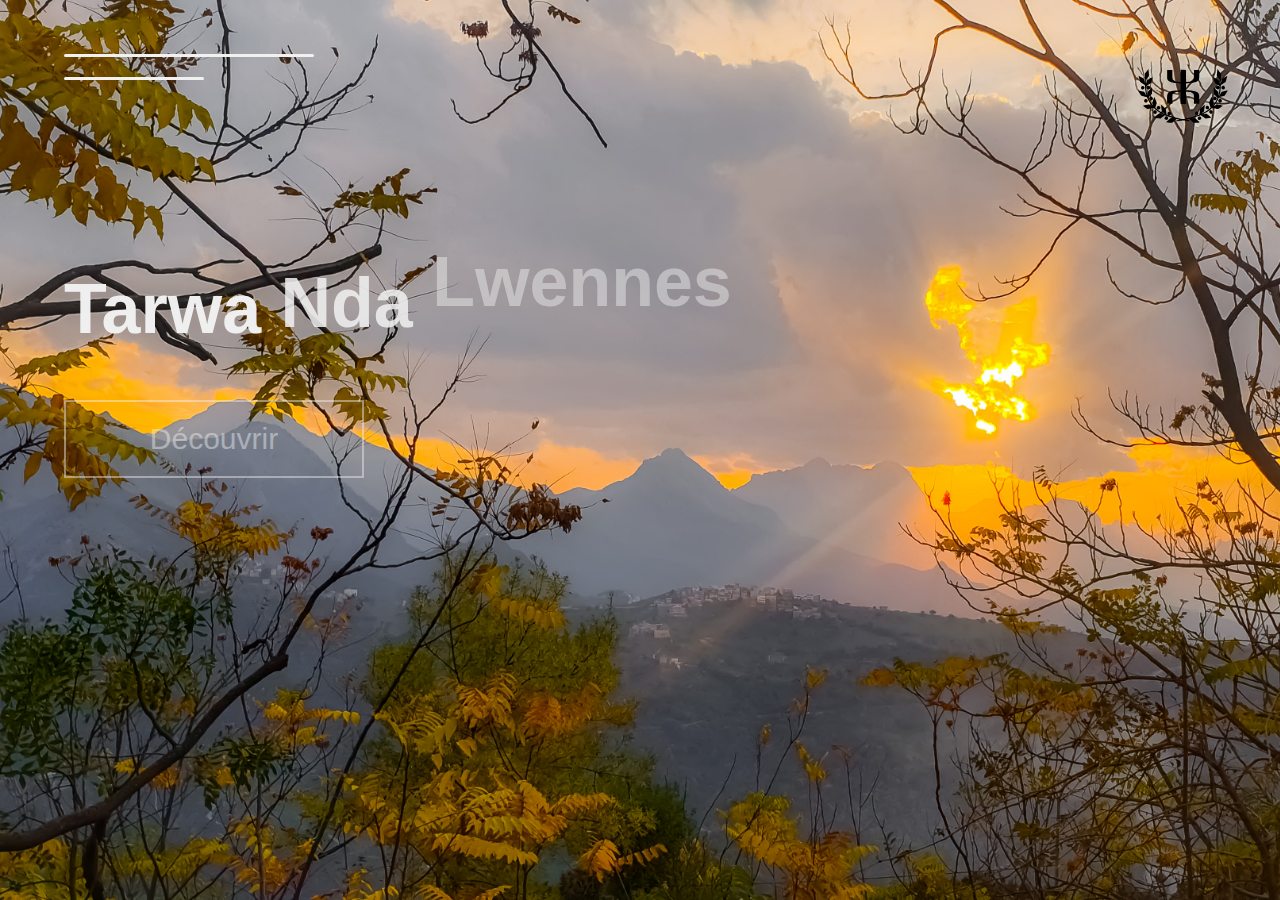
<file: index.html>
<!DOCTYPE html>
<html lang="fr">
<head>
    <meta charset="UTF-8">
    <meta name="viewport" content="width=device-width, initial-scale=1.0">
    <title>Tarwa Nda Lwennes</title>
    <meta name="viewport" content="width=device-width, initial-scale=1">
    <link rel="stylesheet" href="style.css">
    <link href="https://fonts.googleapis.com/css2?family=Abril+Fatface&display=swap" rel="stylesheet">
    <link href="https://cdn.jsdelivr.net/npm/bootstrap@5.1.3/dist/css/bootstrap.min.css" rel="stylesheet" integrity="sha384-1BmE4kWBq78iYhFldvKuhfTAU6auU8tT94WrHftjDbrCEXSU1oBoqyl2QvZ6jIW3" crossorigin="anonymous">
    <meta name="viewport" content="width=device-width, initial-scale=1">
</head>
<body>
    
    <div class="lignes">
        <div class="l1"></div>
        <div class="l2"></div>
    </div>
    <script src="https://cdn.jsdelivr.net/npm/bootstrap@5.1.3/dist/js/bootstrap.bundle.min.js" integrity="sha384-ka7Sk0Gln4gmtz2MlQnikT1wXgYsOg+OMhuP+IlRH9sENBO0LRn5q+8nbTov4+1p" crossorigin="anonymous"></script>
    <script src="https://cdn.jsdelivr.net/npm/@popperjs/core@2.10.2/dist/umd/popper.min.js" integrity="sha384-7+zCNj/IqJ95wo16oMtfsKbZ9ccEh31eOz1HGyDuCQ6wgnyJNSYdrPa03rtR1zdB" crossorigin="anonymous"></script>
<script src="https://cdn.jsdelivr.net/npm/bootstrap@5.1.3/dist/js/bootstrap.min.js" integrity="sha384-QJHtvGhmr9XOIpI6YVutG+2QOK9T+ZnN4kzFN1RtK3zEFEIsxhlmWl5/YESvpZ13" crossorigin="anonymous"></script>
    <div class="container-first">
        <h1><span>Tarwa </span><span>Nda </span><span>Lwennes </span></h1>
        <div class="container-btns">
            <button class="btn-first b1"onclick="location.href='View.html'">Découvrir</button>
            <button class="btn-first b2"onclick="location.href='contact.html'">Contactez nous !</button>
        </div>
    </div>

    <img src="ressources/ULOGO.svg" class="logo">


    <ul class="medias">
        <li class="bulle"><img src="ressources/fb.svg" class="logo-medias" onclick="location.href='https://www.facebook.com/tarwandalwennas'"></li>
        <li class="bulle"><img src="ressources/insta.svg" class="logo-medias" onclick="location.href='https://www.instagram.com/tarwa_ndalounes/?hl=fr'"></li>
        <li class="bulle"><img src="ressources/yt.svg" class="logo-medias"onclick="location.href='https://www.youtube.com/channel/UCqfoWxFsAybjoGpo5LjCguQ'"></li>
        <li class="bulle"><img src="ressources/shop-svgrepo-com.svg" class="logo-medias"onclick="location.href='https://boutique-kabyle.org/'"></li>
        <li class="bulle"><img src="ressources/android-svgrepo-com.svg" class="logo-medias"></li>
    </ul>


    <script src="https://cdnjs.cloudflare.com/ajax/libs/gsap/3.5.1/gsap.min.js"></script>
    <script src="app.js"></script>
</body>
</html>
</file>
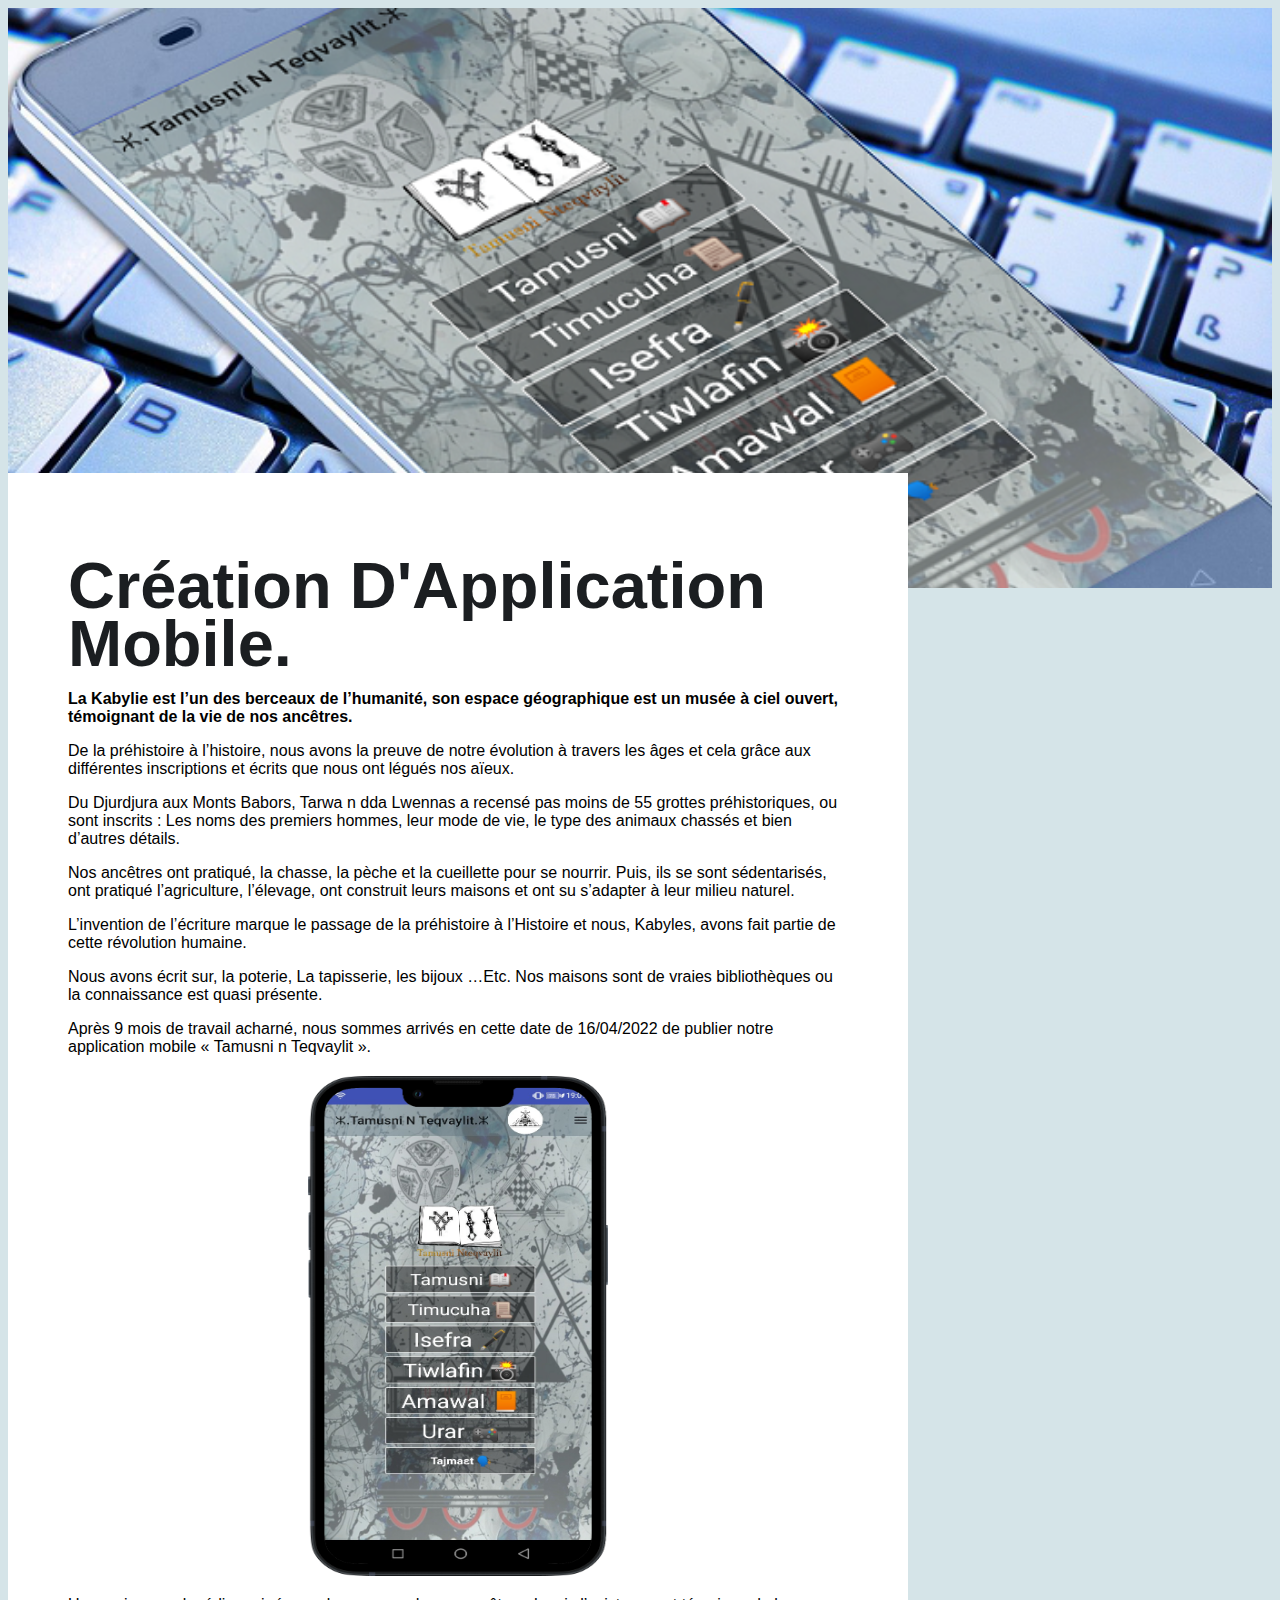
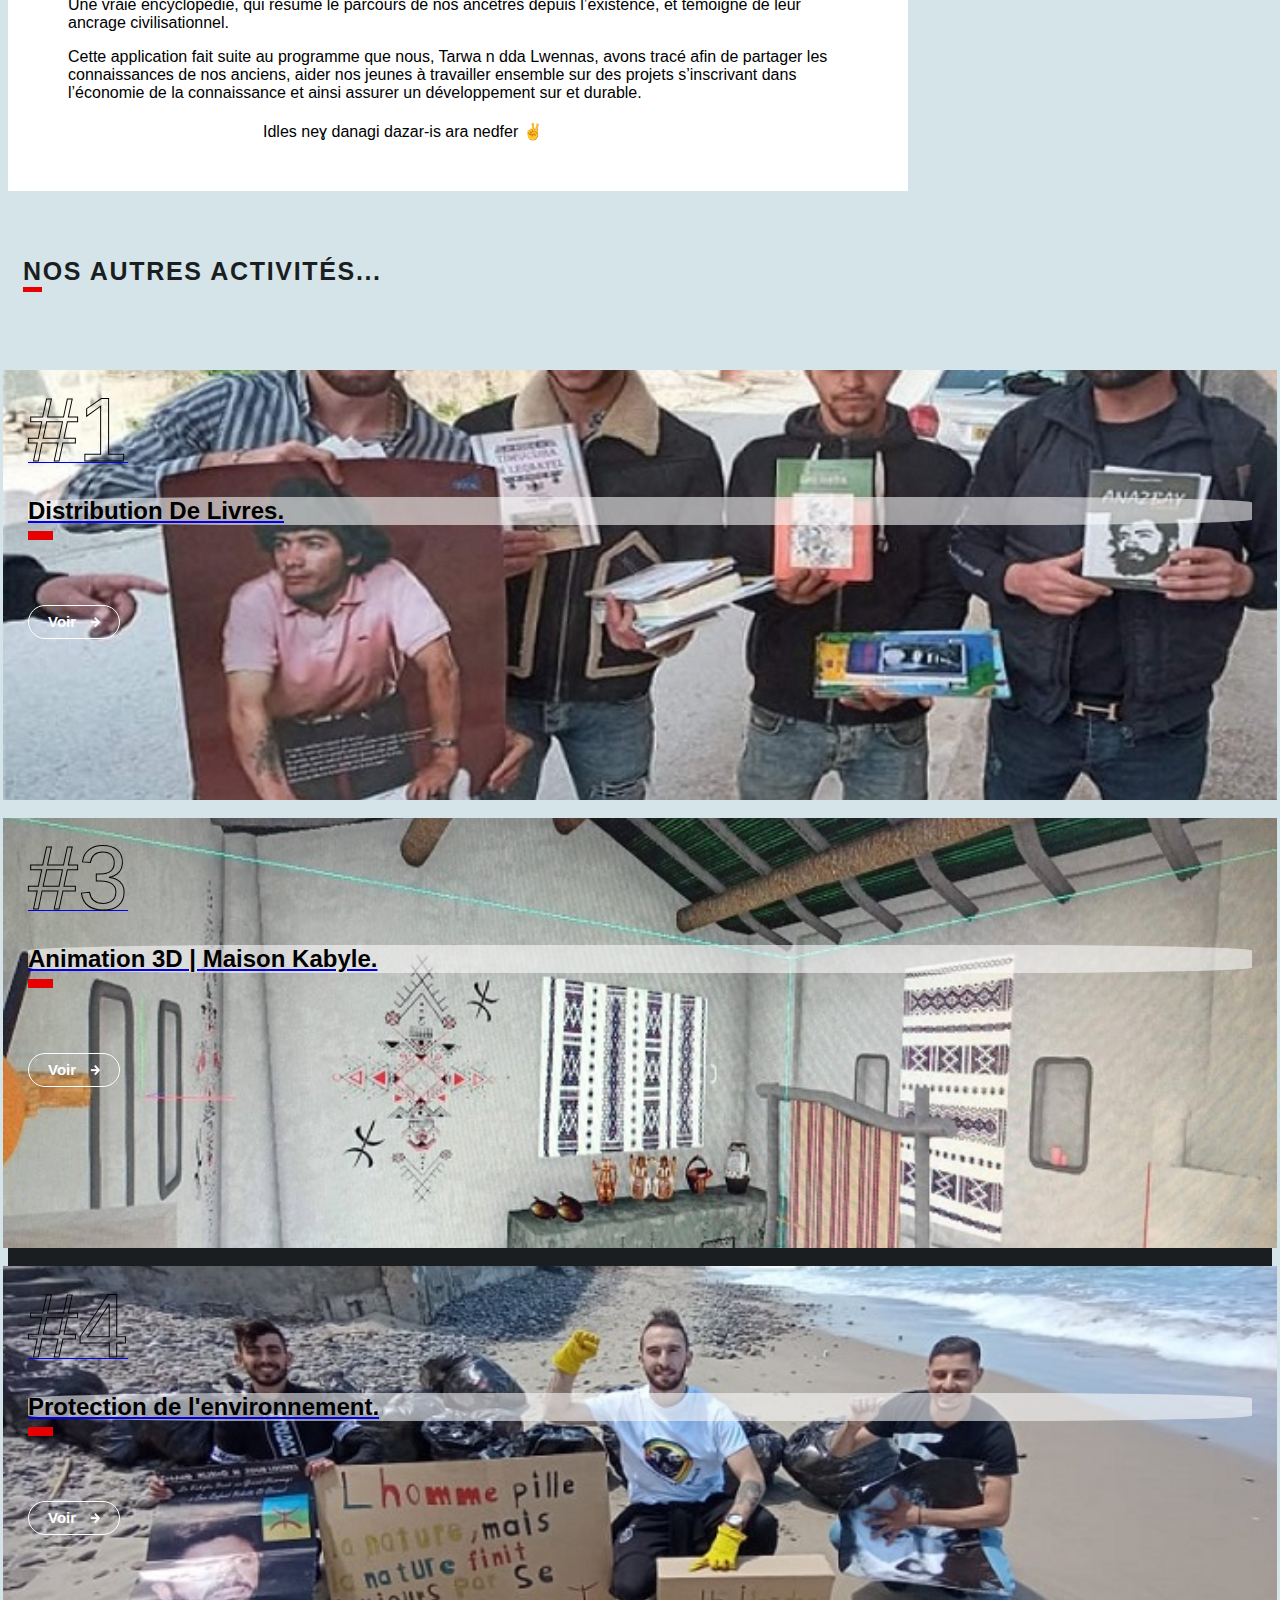
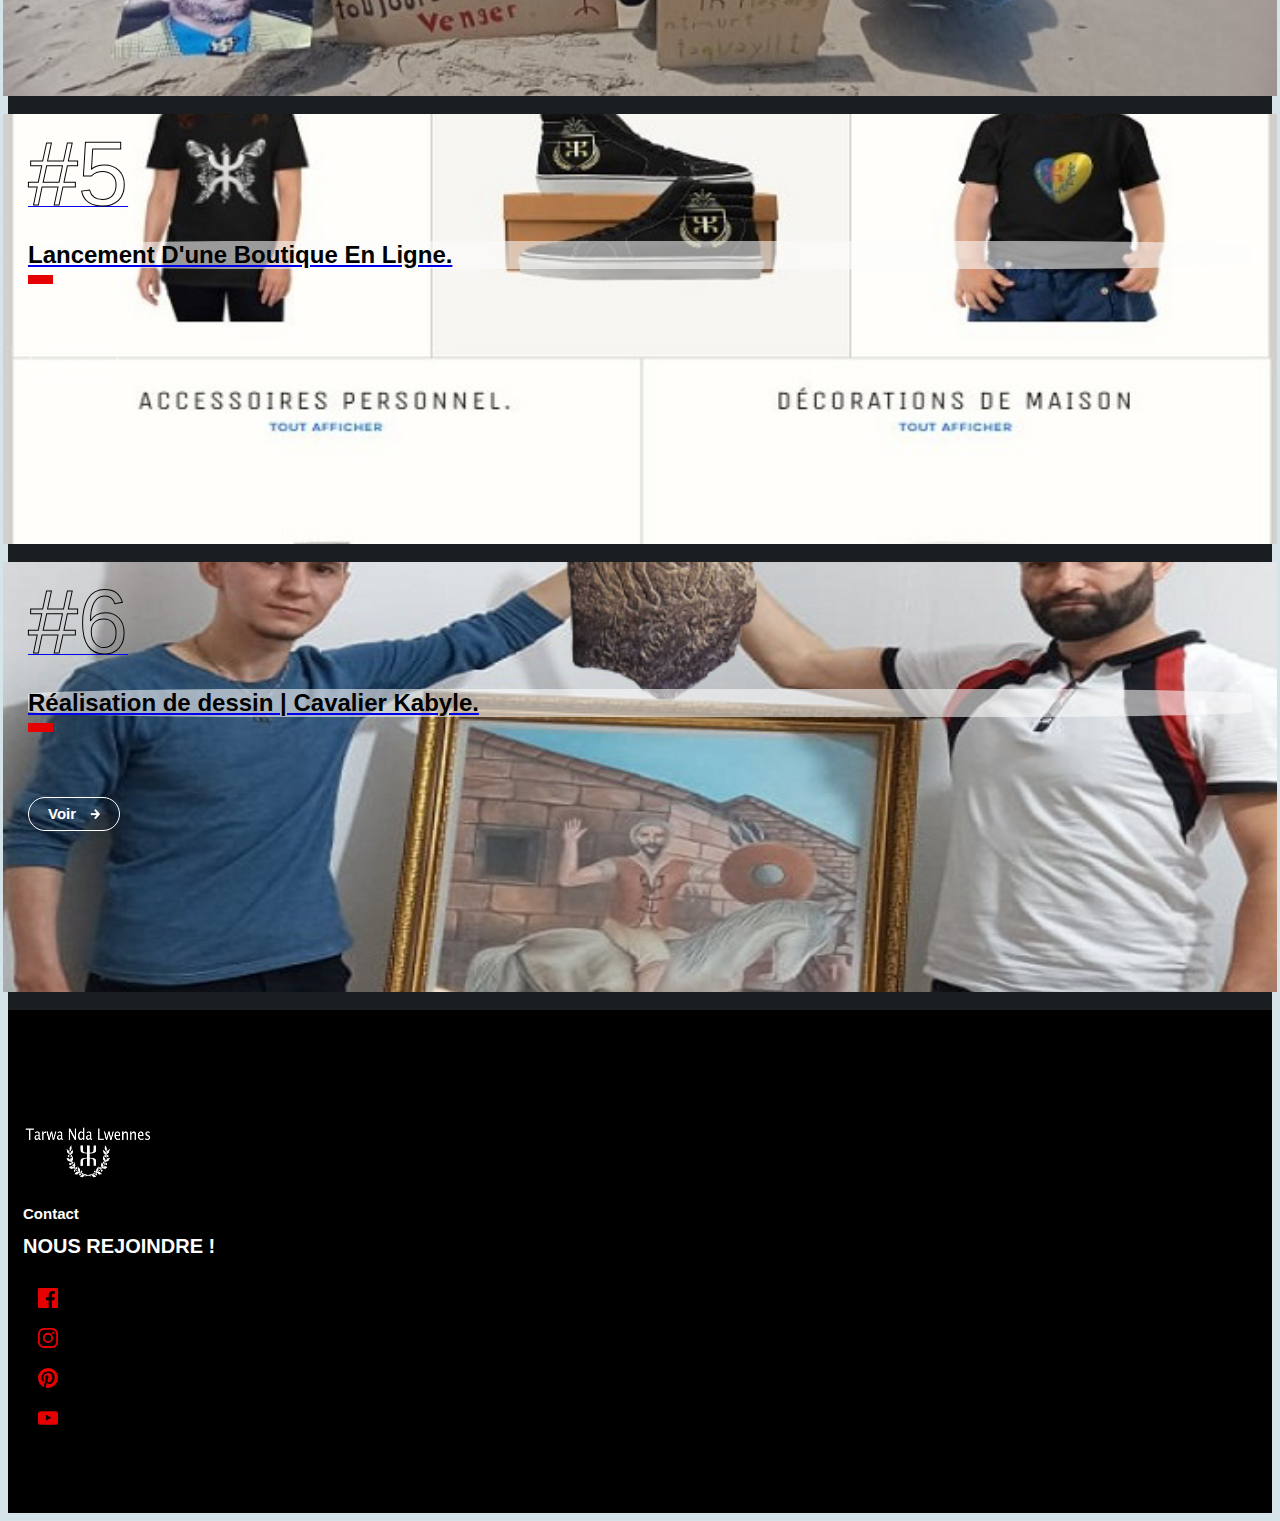
<file: activity2.html>
<!doctype html>
<html lang="fr">
<head>
  <title>Tarwa Nda Lwennes</title>
  <link href="https://ez.nationbuilder.com/themes/20/618af67dc294806597a08463/0/attachments/16364971901648893566/default/bootstrap.css" rel="stylesheet" />
  <meta content="width=device-width, initial-scale=1, shrink-to-fit=no" name="viewport">
  <meta charset="utf-8">
  <link href="styleactivity.css" rel="stylesheet" />
  <link rel="shortcut icon" href="ressources/ic_launcher-playstore-removebg-preview.png" />
</head>


  <body id="single-priorite">

      <span class="overlay"></span>



<div class="container-fluid d-flex container-fit" id="hero" style="background-image: url('ressources/mobile-phone-g69a825e8f_1280.png')">
    
    
        <span class="spacer">&nbsp;</span>


    </div>


    <div class="container-fluid container_900 d-flex flex-column" id="content">


        <div class="subcontainer">
<!-- TODO boutons partage -->
            <span class="nb">ⵣ</span>

            <h2>Création D'Application Mobile.</h2>

            <div id="post-content"><p><strong><span>La Kabylie est l’un des berceaux de l’humanité, son espace géographique est un musée à ciel ouvert, témoignant de la vie de nos ancêtres.  </span></strong></p>
<p><span>De la préhistoire à l’histoire, nous avons la preuve de notre évolution à travers les âges et cela grâce aux différentes inscriptions et écrits que nous ont légués nos aïeux.</span></p>
<p><span>Du Djurdjura aux Monts Babors, Tarwa n dda Lwennas a recensé pas moins de 55 grottes préhistoriques, ou sont inscrits : Les noms des premiers hommes, leur mode de vie, le type des animaux chassés et bien d’autres détails. </span></p>
<p><span>Nos ancêtres ont pratiqué, la chasse, la pèche et la cueillette pour se nourrir. Puis, ils se sont sédentarisés, ont pratiqué l’agriculture, l’élevage, ont construit leurs maisons et ont su s’adapter à leur milieu naturel.</span></p>
<p><span>L’invention de l’écriture marque le passage de la préhistoire à l’Histoire et nous, Kabyles, avons fait partie de cette révolution humaine.</span></p>
<p><span>Nous avons écrit sur, la poterie, La tapisserie, les bijoux …Etc. Nos maisons sont de vraies bibliothèques ou la connaissance est quasi présente.</span></p>
<p><span>Après 9 mois de travail acharné, nous sommes arrivés en cette date de 16/04/2022 de publier notre application mobile « Tamusni n Teqvaylit ». </span></p>
<img src="ressources/Untitled-mockup.png" alt="Girl in a jacket" style="width:300px;height:500px;" class="center">
<p><span>Une vraie encyclopédie, qui résume le parcours de nos ancêtres depuis l’existence, et témoigne de leur ancrage civilisationnel. </span></p>
<p><span>Cette application fait suite au programme que nous, Tarwa n dda Lwennas, avons tracé afin de partager les connaissances de nos anciens, aider nos jeunes à travailler ensemble sur des projets s’inscrivant dans l’économie de la connaissance et ainsi assurer un développement sur et durable.</span></p>
<p><span class="texteallm">Idles neɣ danagi dazar-is ara nedfer  ✌️ </span></p></div>

        </div>
    </div>


    <div id="priorites-footer">
        <div class="container">
            <!--		<div class="container_little">-->
            <h2 class="classic-title fonce">Nos Autres Activités...</h2>
            <!--		</div>-->
        </div>

        
<!-- _repeater_priorites.html -->







<div class="priorite-repeater container_maxi  ">


    <div class="d-flex flex-row flex-wrap align-items-center justify-content-center">
        


        <a class="priorite" href="activity1.html">
            <div class="content d-flex flex-column align-items-start justify-content-center" style="background-image: url('ressources/pic1.jpg')">
                <span>#1</span>
                <h4 class="titleact1">Distribution De Livres.</h4>


                <span class="btn-z fond-fonce" >
                    Voir
                   
<!-- _arrow.html -->
<svg xmlns="http://www.w3.org/2000/svg" width="12.026" height="10.272" viewBox="0 0 12.026 10.272">
    <g id="Groupe_481" data-name="Groupe 481" transform="translate(10.708 9.621) rotate(180)">
        <line id="Ligne_3" data-name="Ligne 3" x1="7.678" transform="translate(0.203 4.484)" fill="none" stroke="#fff" stroke-miterlimit="10" stroke-width="2"/>
        <path id="Tracé_27" data-name="Tracé 27" d="M0,0" transform="translate(0.203 4.485)" fill="none" stroke="#fff" stroke-miterlimit="10" stroke-width="2"/>
        <path id="Tracé_28" data-name="Tracé 28" d="M3.853,8.969,0,4.484,3.853,0" fill="none" stroke="#fff" stroke-miterlimit="10" stroke-width="2"/>
        <path id="Tracé_29" data-name="Tracé 29" d="M0,0" transform="translate(10.708 4.485)" fill="none" stroke="#fff" stroke-miterlimit="10" stroke-width="2"/>
    </g>
</svg>
<!-- /_arrow.html -->

                </span>
            </div>
        </a>
        
        


        

        

        <a class="priorite" href="activity3.html">
            <div class="content d-flex flex-column align-items-start justify-content-center" style="background-image: url('ressources/MAISON3D.jpg')">
                <span>#3</span>
                <h4 class="titleact3">Animation 3D | Maison Kabyle.</h4>


                <span class="btn-z fond-fonce" >
                    Voir
                   
<!-- _arrow.html -->
<svg xmlns="http://www.w3.org/2000/svg" width="12.026" height="10.272" viewBox="0 0 12.026 10.272">
    <g id="Groupe_481" data-name="Groupe 481" transform="translate(10.708 9.621) rotate(180)">
        <line id="Ligne_3" data-name="Ligne 3" x1="7.678" transform="translate(0.203 4.484)" fill="none" stroke="#fff" stroke-miterlimit="10" stroke-width="2"/>
        <path id="Tracé_27" data-name="Tracé 27" d="M0,0" transform="translate(0.203 4.485)" fill="none" stroke="#fff" stroke-miterlimit="10" stroke-width="2"/>
        <path id="Tracé_28" data-name="Tracé 28" d="M3.853,8.969,0,4.484,3.853,0" fill="none" stroke="#fff" stroke-miterlimit="10" stroke-width="2"/>
        <path id="Tracé_29" data-name="Tracé 29" d="M0,0" transform="translate(10.708 4.485)" fill="none" stroke="#fff" stroke-miterlimit="10" stroke-width="2"/>
    </g>
</svg>
<!-- /_arrow.html -->

                </span>
            </div>
        </a>
        
        


        

        

        <a class="priorite" href="activity4.html">
            <div class="content d-flex flex-column align-items-start justify-content-center" style="background-image: url('ressources/nettoi.jpg')">
                <span>#4</span>
                <h4 class="titleact4">Protection de l'environnement.</h4>


                <span class="btn-z fond-fonce" >
                    Voir
                   
<!-- _arrow.html -->
<svg xmlns="http://www.w3.org/2000/svg" width="12.026" height="10.272" viewBox="0 0 12.026 10.272">
    <g id="Groupe_481" data-name="Groupe 481" transform="translate(10.708 9.621) rotate(180)">
        <line id="Ligne_3" data-name="Ligne 3" x1="7.678" transform="translate(0.203 4.484)" fill="none" stroke="#fff" stroke-miterlimit="10" stroke-width="2"/>
        <path id="Tracé_27" data-name="Tracé 27" d="M0,0" transform="translate(0.203 4.485)" fill="none" stroke="#fff" stroke-miterlimit="10" stroke-width="2"/>
        <path id="Tracé_28" data-name="Tracé 28" d="M3.853,8.969,0,4.484,3.853,0" fill="none" stroke="#fff" stroke-miterlimit="10" stroke-width="2"/>
        <path id="Tracé_29" data-name="Tracé 29" d="M0,0" transform="translate(10.708 4.485)" fill="none" stroke="#fff" stroke-miterlimit="10" stroke-width="2"/>
    </g>
</svg>
<!-- /_arrow.html -->

                </span>
            </div>
        </a>
        
        


        

        

        <a class="priorite" href="activity5.html">
            <div class="content d-flex flex-column align-items-start justify-content-center" style="background-image: url('ressources/Captzzure.JPG')">
                <span>#5</span>
                <h4 class="titleact5">Lancement D'une Boutique En Ligne.</h4>


                <span class="btn-z fond-fonce" >
                    Voir
                   
<!-- _arrow.html -->
<svg xmlns="http://www.w3.org/2000/svg" width="12.026" height="10.272" viewBox="0 0 12.026 10.272">
    <g id="Groupe_481" data-name="Groupe 481" transform="translate(10.708 9.621) rotate(180)">
        <line id="Ligne_3" data-name="Ligne 3" x1="7.678" transform="translate(0.203 4.484)" fill="none" stroke="#fff" stroke-miterlimit="10" stroke-width="2"/>
        <path id="Tracé_27" data-name="Tracé 27" d="M0,0" transform="translate(0.203 4.485)" fill="none" stroke="#fff" stroke-miterlimit="10" stroke-width="2"/>
        <path id="Tracé_28" data-name="Tracé 28" d="M3.853,8.969,0,4.484,3.853,0" fill="none" stroke="#fff" stroke-miterlimit="10" stroke-width="2"/>
        <path id="Tracé_29" data-name="Tracé 29" d="M0,0" transform="translate(10.708 4.485)" fill="none" stroke="#fff" stroke-miterlimit="10" stroke-width="2"/>
    </g>
</svg>
<!-- /_arrow.html -->

                </span>
            </div>
        </a>
        
        
        <a class="priorite" href="activity6.html">
          <div class="content d-flex flex-column align-items-start justify-content-center" style="background-image: url('ressources/DESSIN.png')">
              <span>#6</span>
              <h4 class="titleact6">Réalisation de dessin | Cavalier Kabyle.</h4>


              <span class="btn-z fond-fonce" >
                  Voir
                 
<!-- _arrow.html -->
<svg xmlns="http://www.w3.org/2000/svg" width="12.026" height="10.272" viewBox="0 0 12.026 10.272">
  <g id="Groupe_481" data-name="Groupe 481" transform="translate(10.708 9.621) rotate(180)">
      <line id="Ligne_3" data-name="Ligne 3" x1="7.678" transform="translate(0.203 4.484)" fill="none" stroke="#fff" stroke-miterlimit="10" stroke-width="2"/>
      <path id="Tracé_27" data-name="Tracé 27" d="M0,0" transform="translate(0.203 4.485)" fill="none" stroke="#fff" stroke-miterlimit="10" stroke-width="2"/>
      <path id="Tracé_28" data-name="Tracé 28" d="M3.853,8.969,0,4.484,3.853,0" fill="none" stroke="#fff" stroke-miterlimit="10" stroke-width="2"/>
      <path id="Tracé_29" data-name="Tracé 29" d="M0,0" transform="translate(10.708 4.485)" fill="none" stroke="#fff" stroke-miterlimit="10" stroke-width="2"/>
  </g>
</svg>
<!-- /_arrow.html -->

              </span>
          </div>
      </a>

    </div>
</div>


    </div>



    <style>
        @media (min-width: 1200px) {
            .priorite-repeater .priorite {
                width: 25%;
            }
        }
    </style>

<footer>
    <div class="container">

        

            <div class="fond">
           
        </div>
            <div class="d-flex justify-content-sm-between flex-column flex-sm-row align-items-sm-start align-content-stretch">
            <div class="mr-5">
                <img alt="Logo Éric Zemmour 2022" class="logo" src="ressources/titellogo.png" style="width:130px;height:80px" />

                <nav class="d-flex flex-column align-items-start">

                    <a href="contact.html">Contact</a>


                </nav>
            </div>
            <div class="d-flex flex-column align-items-sm-end align-items-center">
                <span class="head-title">Nous Rejoindre ! </span>
                <div class="d-flex flex-wrap flex-row medias justify-content-center justify-content-sm-end align-items-sm-end align-items-center">
                    <a class="d-flex" href="https://www.facebook.com/tarwandalwennas" target="_blank">

                        <svg viewBox="0 0 52.296 52.307" xmlns="http://www.w3.org/2000/svg">
                            <path d="M383.686,334.26H337.141a2.881,2.881,0,0,0-2.881,2.881v46.545a2.881,2.881,0,0,0,2.881,2.881H362.2V366.31h-6.853v-7.878h6.82V352.6c0-6.752,4.119-10.432,10.128-10.432a54.224,54.224,0,0,1,6.088.315v7.056H374.21c-3.286,0-3.916,1.564-3.916,3.849v5.042h7.821l-1.024,7.878h-6.752v20.256h13.336a2.881,2.881,0,0,0,2.881-2.881V337.141A2.881,2.881,0,0,0,383.686,334.26Z" fill="#e60000" id="Facebook-10" transform="translate(-334.26 -334.26)"/>
                        </svg>

                    </a>
                  
                    <a class="d-flex" href="https://www.instagram.com/tarwa_ndalounes/" target="_blank">

                        <svg data-name="Groupe 381" id="Groupe_381" viewBox="0 0 64.673 64.451" xmlns="http://www.w3.org/2000/svg">
                            <path d="M50.936,444.564c8.6,0,9.626-.054,13.024.135a17.513,17.513,0,0,1,5.984,1.11,10.708,10.708,0,0,1,6.106,6.106,17.507,17.507,0,0,1,1.11,5.984c.162,3.4.19,4.427.19,13.024s0,9.626-.19,13.024a17.51,17.51,0,0,1-1.11,5.984,10.708,10.708,0,0,1-6.106,6.106,17.5,17.5,0,0,1-5.984,1.11c-3.4.163-4.414.19-13.024.19s-9.626,0-13.024-.19a17.5,17.5,0,0,1-5.984-1.11,10.71,10.71,0,0,1-6.038-6.119,17.51,17.51,0,0,1-1.11-5.984c-.162-3.4-.19-4.427-.19-13.024s0-9.626.19-13.024a17.509,17.509,0,0,1,1.11-5.984,10.707,10.707,0,0,1,6.038-6.038,17.509,17.509,0,0,1,5.984-1.11c3.4-.163,4.427-.19,13.024-.19m0-5.808c-8.746,0-9.842,0-13.281.189a23.684,23.684,0,0,0-7.825,1.5,16.377,16.377,0,0,0-9.477,9.477,23.675,23.675,0,0,0-1.5,7.825c-.149,3.439-.19,4.535-.19,13.281s0,9.842.19,13.281a23.679,23.679,0,0,0,1.625,7.7,16.377,16.377,0,0,0,9.477,9.477,23.676,23.676,0,0,0,7.825,1.5c3.439.149,4.535.19,13.281.19s9.843,0,13.281-.19a23.676,23.676,0,0,0,7.825-1.5,16.377,16.377,0,0,0,9.477-9.477,23.675,23.675,0,0,0,1.5-7.825c.149-3.439.19-4.535.19-13.281s0-9.842-.19-13.281a23.675,23.675,0,0,0-1.5-7.825,16.376,16.376,0,0,0-9.477-9.477,23.673,23.673,0,0,0-7.825-1.5c-3.439-.149-4.657-.068-13.4-.068Z" data-name="Tracé 24" fill="#e60000" id="Tracé_24" transform="translate(-18.66 -438.734)"/>
                            <path d="M46.824,450.28a16.544,16.544,0,1,0,16.544,16.544A16.544,16.544,0,0,0,46.824,450.28Zm0,27.28A10.736,10.736,0,1,1,57.56,466.824h0A10.735,10.735,0,0,1,46.824,477.56Z" data-name="Tracé 25" fill="#e60000" id="Tracé_25" transform="translate(-14.548 -434.648)"/>
                            <ellipse cx="3.872" cy="3.872" data-name="Ellipse 1" fill="#e60000" id="Ellipse_1" rx="3.872" ry="3.872" transform="translate(45.598 11.11)"/>
                        </svg>

                    </a>
              
                    <a class="d-flex" href="https://www.pinterest.fr/tamusninteqvaylit/" target="_blank">

                        <svg xmlns="http://www.w3.org/2000/svg"  viewBox="0 0 24.966 24.964">
                            <path id="Tracé_244" data-name="Tracé 244" d="M0,12.483A12.2,12.2,0,0,1,3.755,3.61,12.267,12.267,0,0,1,12.483,0a12.179,12.179,0,0,1,8.948,3.73,12.368,12.368,0,0,1,3.535,8.753,12.235,12.235,0,0,1-3.755,8.851,12.224,12.224,0,0,1-8.728,3.63,11.975,11.975,0,0,1-3.51-.537,13.648,13.648,0,0,0,.682-1.218,20.545,20.545,0,0,0,.976-3.121q.146-.633.439-1.708a3.173,3.173,0,0,0,1.171,1.074,5.1,5.1,0,0,0,4.631-.195,7.683,7.683,0,0,0,3.51-4.534,9.216,9.216,0,0,0-.22-5.972,7.042,7.042,0,0,0-3.925-3.975A10.848,10.848,0,0,0,9.315,5,7.784,7.784,0,0,0,4.634,9.265a9.939,9.939,0,0,0-.414,2.22,10.376,10.376,0,0,0,.072,2.145,4.216,4.216,0,0,0,.732,1.877,3.758,3.758,0,0,0,1.56,1.268.408.408,0,0,0,.389,0q.195-.1.389-.779a2.426,2.426,0,0,0,.147-.926c-.032-.065-.1-.18-.195-.342a4.761,4.761,0,0,1-.682-3.485,6.113,6.113,0,0,1,1.51-3.1,6.779,6.779,0,0,1,4.217-1.755A5.572,5.572,0,0,1,16.48,7.707a5.265,5.265,0,0,1,1.193,2.584,7.921,7.921,0,0,1,0,2.9,8.725,8.725,0,0,1-.951,2.609,3.589,3.589,0,0,1-2.876,1.95,2.147,2.147,0,0,1-1.585-.756,1.693,1.693,0,0,1-.365-1.633q.1-.536.584-2.1a11.1,11.1,0,0,0,.537-2.339q-.146-1.854-1.708-1.9a2.325,2.325,0,0,0-1.805,1.1,4.378,4.378,0,0,0-.634,2.17,5.737,5.737,0,0,0,.439,1.95q-.536,2.195-.829,3.51-.1.341-.537,2.1a15.434,15.434,0,0,0-.487,2.681v1.366A12.848,12.848,0,0,1,2,19.237,12.071,12.071,0,0,1,0,12.483Z" fill="#e60000"/>
                        </svg>
                    </a>
                  
      
                    <a class="d-flex" href="https://www.youtube.com/channel/UCqfoWxFsAybjoGpo5LjCguQ" target="_blank">

                        <svg viewBox="0 0 83.117 56.925" xmlns="http://www.w3.org/2000/svg">
                            <path d="M521.817,911.25a11.909,11.909,0,0,1-11.874,11.874H450.574A11.909,11.909,0,0,1,438.7,911.25V878.073A11.908,11.908,0,0,1,450.574,866.2h59.369a11.909,11.909,0,0,1,11.874,11.873Zm-50.15-6.426,22.473-11.63-22.473-11.629Z" fill="#e60000" id="youtube-8" transform="translate(-438.7 -866.2)"/>
                        </svg>
                    </a>
                </div>
            </div>
        </div>


    </div>
</footer>
<!-- /_footer.html -->


      

    <div id="flash_container">
  

</div>


    <div id="fb-root"></div>

<script type="text/javascript">
  window.fbAsyncInit = function() {
    FB.init({
      appId      : 126739610711965,
      channelUrl : "//ez2022-ez.nationbuilder.com/channel.html",
      status     : true,
      version    : "v6.0",
      cookie     : true,
      xfbml      : true
    });
  };
  (function(d, s, id) {
    var js, fjs = d.getElementsByTagName(s)[0];
    if (d.getElementById(id)) return;
    js = d.createElement(s);
    js.id = id;
    js.async = true;
    js.src = "//connect.facebook.net/en_US/sdk.js";
    fjs.parentNode.insertBefore(js, fjs);
  }(document, 'script', 'facebook-jssdk'));
</script>

<script src="https://assets.nationbuilder.com/assets/liquid-ada556af148724507cc363e99930b674fcfd432393a759d631128c9597d7e6fa.js"></script>


    <script src="https://ez.nationbuilder.com/themes/20/618af67dc294806597a08463/0/attachments/16364971901648893566/default/bootstrap.min.js"></script>
<!--    <script src="bs-custom-file-input.min.js"></script>-->
    <script src="https://ez.nationbuilder.com/themes/20/618af67dc294806597a08463/0/attachments/16364971901648893566/default/theme.js"></script>


    <script>
    if ( window.self !== window.top ) {
      var referrer_origin = "http://tamusninteqvaylit.online";
      if ( window.location.origin !== referrer_origin ) {
        var xhttp = new XMLHttpRequest();
        var params = "iframe_req_path=" + window.location.pathname + "&referrer_origin=" + referrer_origin;
        xhttp.open("GET", "iframe_requests?" + params, true);
        xhttp.send();
      }
    }
  </script>
</body>


</html>
</file>
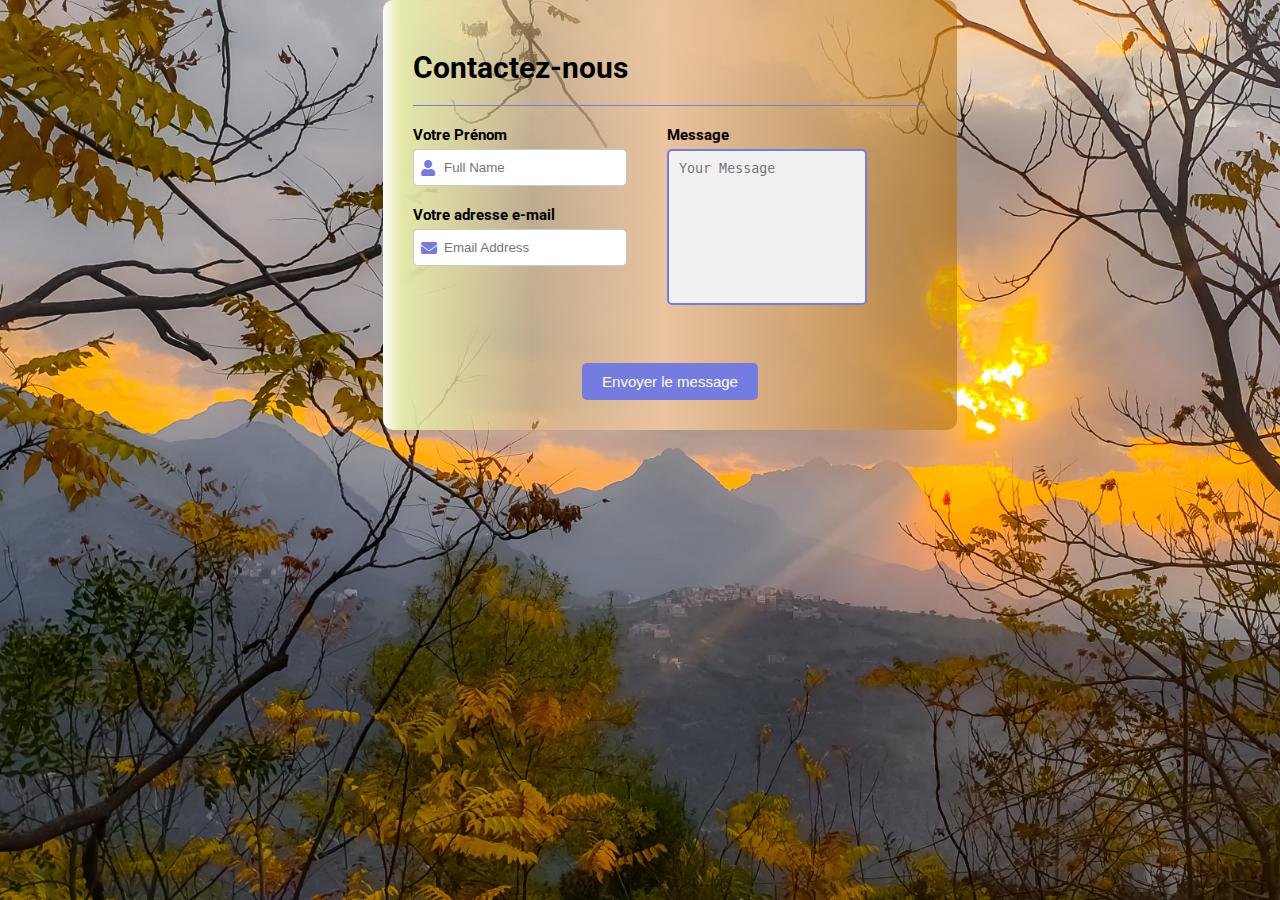
<file: contact.html>
<html lang="fr">
  <head>
    <meta charset="UTF-8" />
    <meta name="viewport" content="width=device-width, initial-scale=1.0" />
    <meta http-equiv="X-UA-Compatible" content="ie=edge" />
    <title>Contactez-nous !</title>
    <link rel="stylesheet" href="stylec.css" />
    <link
      href="https://cdnjs.cloudflare.com/ajax/libs/font-awesome/5.13.0/css/all.min.css"
      rel="stylesheet"
    />
    <link href="https://cdn.jsdelivr.net/npm/bootstrap@5.1.3/dist/css/bootstrap.min.css" rel="stylesheet" integrity="sha384-1BmE4kWBq78iYhFldvKuhfTAU6auU8tT94WrHftjDbrCEXSU1oBoqyl2QvZ6jIW3" crossorigin="anonymous">
  </head>
  
  <body>
    <meta name="viewport" content="width=device-width, initial-scale=1">
    <script src="https://cdn.jsdelivr.net/npm/bootstrap@5.1.3/dist/js/bootstrap.bundle.min.js" integrity="sha384-ka7Sk0Gln4gmtz2MlQnikT1wXgYsOg+OMhuP+IlRH9sENBO0LRn5q+8nbTov4+1p" crossorigin="anonymous"></script>
    <script src="https://cdn.jsdelivr.net/npm/@popperjs/core@2.10.2/dist/umd/popper.min.js" integrity="sha384-7+zCNj/IqJ95wo16oMtfsKbZ9ccEh31eOz1HGyDuCQ6wgnyJNSYdrPa03rtR1zdB" crossorigin="anonymous"></script>
    <script src="https://cdn.jsdelivr.net/npm/bootstrap@5.1.3/dist/js/bootstrap.min.js" integrity="sha384-QJHtvGhmr9XOIpI6YVutG+2QOK9T+ZnN4kzFN1RtK3zEFEIsxhlmWl5/YESvpZ13" crossorigin="anonymous"></script>
    <form target="_blank" action="https://formsubmit.co/75f6c6bf80980ae9e93257330bee9076" method="POST">
        <h1>Contactez-nous</h1>
        <div class="separation"></div>
        <div class="corps-formulaire">
          <div class="gauche">
            <div class="groupe">
              <label>Votre Prénom</label>
              <input type="text" name="name" class="form-control" placeholder="Full Name" required>
              <i class="fas fa-user"></i>
            </div>
            <div class="groupe">
              <label>Votre adresse e-mail</label>
              <input type="email" name="email" class="form-control" placeholder="Email Address" required>
              <i class="fas fa-envelope"></i>
            </div>
          </div>
    
          <div class="droite">
            <div class="groupe">
              <label>Message</label>
              <textarea placeholder="Your Message" class="form-control" name="message" rows="10" required></textarea>
            
            </div>
          </div>
        </div>
    
        <div class="pied-formulaire" align="center">
            <button type="submit" class="btn btn-lg btn-dark btn-block">Envoyer le message</button>
        
        </div>
      </form>
    </body>
</html>
</file>
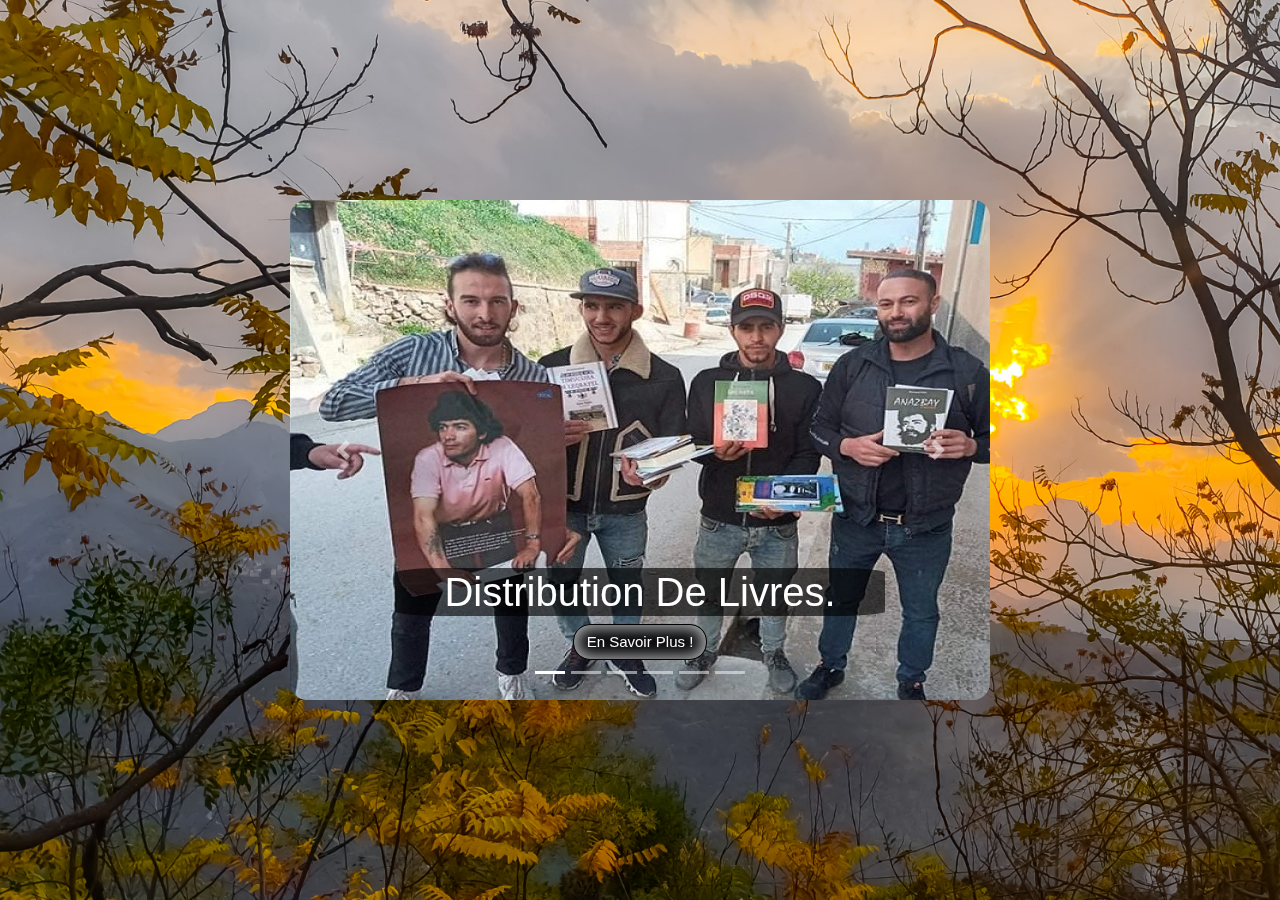
<file: View.html>
<!DOCTYPE html>
<html lang="fr">

<head>
    
    <meta charset="UTF-8">
    <meta name="viewport" content="width=device-width, initial-scale=1.0">
    <meta http-equiv="X-UA-Compatible" content="ie=edge">
    <title>Découvrir</title>
    <link href="https://cdn.jsdelivr.net/npm/bootstrap@5.1.3/dist/css/bootstrap.min.css" rel="stylesheet" integrity="sha384-1BmE4kWBq78iYhFldvKuhfTAU6auU8tT94WrHftjDbrCEXSU1oBoqyl2QvZ6jIW3" crossorigin="anonymous">

    <link rel="stylesheet" href="https://stackpath.bootstrapcdn.com/bootstrap/4.3.1/css/bootstrap.min.css"
        integrity="sha384-ggOyR0iXCbMQv3Xipma34MD+dH/1fQ784/j6cY/iJTQUOhcWr7x9JvoRxT2MZw1T" crossorigin="anonymous">

    <script src="https://code.jquery.com/jquery-3.3.1.slim.min.js"
        integrity="sha384-q8i/X+965DzO0rT7abK41JStQIAqVgRVzpbzo5smXKp4YfRvH+8abtTE1Pi6jizo"
        crossorigin="anonymous"></script>

    <script src="https://stackpath.bootstrapcdn.com/bootstrap/4.3.1/js/bootstrap.min.js"
        integrity="sha384-JjSmVgyd0p3pXB1rRibZUAYoIIy6OrQ6VrjIEaFf/nJGzIxFDsf4x0xIM+B07jRM"
        crossorigin="anonymous"></script>

    <link rel="stylesheet" href="styleview.css">
</head>

<body>

    <div id="carouselExemple" class="carousel slide" data-ride="carousel" data-interval="4000">

        <ol class="carousel-indicators">
            <li data-target="#carouselExemple" data-slide-to="0" class="active"></li>
            <li data-target="#carouselExemple" data-slide-to="1"></li>
            <li data-target="#carouselExemple" data-slide-to="2"></li>
            <li data-target="#carouselExemple" data-slide-to="3"></li>
            <li data-target="#carouselExemple" data-slide-to="4"></li>
            <li data-target="#carouselExemple" data-slide-to="5"></li>
        </ol>


        <div class="carousel-inner">

            <div class="carousel-item active" onclick="location.href='activity1.html'">
                <img src="ressources/pic1.jpg"
                    class="d-block">
                    <div class="carousel-caption">
                        <h5 class="titelact">Distribution De Livres.</h5>
                        <button class="mybutton">En Savoir Plus !</button>
                      </div>
            </div>

            <div class="carousel-item"onclick="location.href='activity2.html'">
                <img src="ressources/mobile-phone-g69a825e8f_1280.png"
                    class="d-block">
                    <div class="carousel-caption">
                        <h5 class="titelact">Création D'Application Mobile.</h5>
                        <button class="mybutton">En Savoir Plus !</button>
                      </div>
            </div>

            <div class="carousel-item" onclick="location.href='activity3.html'">
                <img src="ressources/MAISON3D.jpg"
                    class="d-block">
                    <div class="carousel-caption">
                        <h5 class="titelact">Animation 3D | Maison Kabyle.</h5>
                        <button class="mybutton">En Savoir Plus !</button>
                      </div>
            </div>
            <div class="carousel-item"onclick="location.href='activity4.html'">
                <img src="ressources/nettoi.jpg"
                    class="d-block">
                    <div class="carousel-caption">
                        <h5 class="titelact">Protection de l'environnement.</h5>
                        <button class="mybutton">En Savoir Plus !</button>
                      </div>
            </div>
            <div class="carousel-item"onclick="location.href='activity5.html'">
                <img src="ressources/Captzzure.JPG"
                    class="d-block">
                    <div class="carousel-caption">
                        <h5 class="titelact">Lancement D'une Boutique En Ligne.</h5>
                        <button class="mybutton">En Savoir Plus !</button>
                      </div>
            </div>
            <div class="carousel-item"onclick="location.href='activity6.html'">
                <img src="ressources/DESSIN.png"
                    class="d-block">
                    <div class="carousel-caption">
                        <h5 class="titelact">Réalisation de dessin | Cavalier Kabyle.</h5>
                        <button class="mybutton">En Savoir Plus !</button>
                      </div>
            </div>
        </div>

        <a href="#carouselExemple" class="carousel-control-prev" role="button" data-slide="prev">
            <span class="carousel-control-prev-icon" aria-hidden="ture"></span>
            <span class="sr-only">Previous</span>
        </a>
        <a href="#carouselExemple" class="carousel-control-next" role="button" data-slide="next">
            <span class="carousel-control-next-icon" aria-hidden="true"></span>
            <span class="sr-only">Next</span>
        </a>

    </div>


    <script>
        $('.carousel').carousel({

            pause: "null"

        })
    </script>
</body>

</html>
</file>
<file: style.css>
*, ::before, ::after {
    box-sizing: border-box;
    margin: 0;
    padding: 0;
}

body {
    background: #333;
    font-family: Arial, Helvetica, sans-serif;
    height: 100vh;
    background: url('ressources/ain.jpg');
    background-repeat: no-repeat;
    background-size: cover;
    position: relative;
    overflow-x: hidden;
}

.container-first {
    position: absolute;
    top: 30%;
    left: 5%;
}

h1 {
    text-transform:none;
    font-size: 70px;
    color: #f1f1f1;
    font-family: Arial, Helvetica, sans-serif;
}
h1 span {
    position: relative;
}
.container-btns {
    position: relative;
    top: 50px;
    
}
.btn-first {
    border: 2px solid #f1f1f1;
    outline: none;
    background: transparent;
    font-size: 30px;
    padding: 20px;
    width: 300px;
    color: #f1f1f1;
    cursor: pointer;
    
}
.btn-first:nth-child(1){
    margin-right: 20px;
    
}
.btn-first:hover {
    transition: all 0.3s ease-in-out;
    background: #f1f1f1;
    color: #333;
}
.lignes {
    position: absolute;
    top: 6%;
    left: 5%;
}
.l1 {
    width: 250px;
    height: 3px;
    background: #f1f1f1;
    border-radius: 5px;
}
.l2 {
    width: 140px;
    height: 3px;
    background: #f1f1f1;
    border-radius: 5px;
    position: relative;
    top: 20px;
}

.logo {
    position: absolute;
    right: 2.9%;
    top: 4%;
    width: 120px;
    height: 120px;
    cursor: pointer;
    box-sizing: content-box;
}
.medias {
    list-style-type: none;
    position: absolute;
    right: 3.3%;
    top: 50%;
    transform: translateY(-50%);
    display: flex;
    justify-content: center;
    align-items: center;
    flex-direction: column;
}
.bulle {
    width: 60px;
    height: 60px;
    border-radius: 50%;
    border: 1px solid #f1f1f1;
    display: flex;
    justify-content: center;
    align-items: center;
    margin: 10px 0;
    background: #f1f1f1;
    cursor: pointer;
    position: relative;
}

.logo-medias {
    width: 40px;
    height: 40px;
    box-sizing: content-box;
}
</file>
<file: styleactivity.css>
@font-face{font-family:france22;src:url("https://df8xkop7ho1no.cloudfront.net/font/France22-Bold_V2.otf") format("opentype")}@font-face{font-family:proxima-nova;src:url("https://df8xkop7ho1no.cloudfront.net/font/ProximaNova-Bold.otf") format("opentype");font-weight:700}@font-face{font-family:proxima-nova;src:url("https://df8xkop7ho1no.cloudfront.net/font/ProximaNova-Extrabold.otf") format("opentype");font-weight:800}@font-face{font-family:proxima-nova;src:url("https://df8xkop7ho1no.cloudfront.net/font/ProximaNova-Regular.otf") format("opentype");font-weight:400}@font-face{font-family:proxima-nova;src:url("https://df8xkop7ho1no.cloudfront.net/font/ProximaNova-Semibold.otf") format("opentype");font-weight:600}*{font-family:'proxima-nova', sans-serif;-webkit-font-smoothing:antialiased}body{overflow-x:hidden}.container_maxi{width:100%;max-width:1920px;margin:auto}.container,.container_1300{width:100%;max-width:1320px;margin:0 auto;padding-right:15px;padding-left:15px}
@media (min-width: 992px){.container_900{width:900px;max-width:100%}}.container_little{width:90%;margin:auto}.priorite:hover .btn-z{background-color:#D5E4E8;border:1px solid #D5E4E8;color:#1b1e21}.priorite:hover .btn-z svg path,.priorite:hover .btn-z svg line{stroke:#1b1e21}input[type=submit].btn-z,span.btn-z,a.btn-z{padding:8.5px 19px;font-size:15px;font-weight:600;line-height:15px;text-align:center;border-radius:30px;text-decoration:none;background-color:#D5E4E8;border:1px solid #D5E4E8;color:#1b1e21;-webkit-transition:all 0.3s ease-out;transition:all 0.3s ease-out;display:inline-block}input[type=submit].btn-z svg,span.btn-z svg,a.btn-z svg{margin-left:8px}input[type=submit].btn-z svg path,input[type=submit].btn-z svg line,span.btn-z svg path,span.btn-z svg line,a.btn-z svg path,a.btn-z svg line{stroke:#1b1e21}input[type=submit].btn-z:hover,span.btn-z:hover,a.btn-z:hover{background-color:#1b1e21;color:white}input[type=submit].btn-z:hover svg path,input[type=submit].btn-z:hover svg line,span.btn-z:hover svg path,span.btn-z:hover svg line,a.btn-z:hover svg path,a.btn-z:hover svg line{stroke:white}input[type=submit].btn-z.fond-clair:hover,span.btn-z.fond-clair:hover,a.btn-z.fond-clair:hover{background-color:transparent;color:white;border:1px solid white}input[type=submit].btn-z.fond-clair:hover svg path,input[type=submit].btn-z.fond-clair:hover svg line,span.btn-z.fond-clair:hover svg path,span.btn-z.fond-clair:hover svg line,a.btn-z.fond-clair:hover svg path,a.btn-z.fond-clair:hover svg line{stroke:white}input[type=submit].btn-z.fond-blanc,span.btn-z.fond-blanc,a.btn-z.fond-blanc{background-color:white;color:#1b1e21;border:1px solid #1b1e21}input[type=submit].btn-z.fond-blanc:hover,span.btn-z.fond-blanc:hover,a.btn-z.fond-blanc:hover{background-color:#D5E4E8;border:1px solid #D5E4E8}input[type=submit].btn-z.fond-bleu,span.btn-z.fond-bleu,a.btn-z.fond-bleu{background-color:#1b1e21;color:white;border:1px solid #1b1e21}input[type=submit].btn-z.fond-bleu svg path,input[type=submit].btn-z.fond-bleu svg line,span.btn-z.fond-bleu svg path,span.btn-z.fond-bleu svg line,a.btn-z.fond-bleu svg path,a.btn-z.fond-bleu svg line{stroke:white}input[type=submit].btn-z.fond-bleu:hover,span.btn-z.fond-bleu:hover,a.btn-z.fond-bleu:hover{background-color:white;color:#1b1e21;border:1px solid #1b1e21}input[type=submit].btn-z.fond-bleu:hover svg path,input[type=submit].btn-z.fond-bleu:hover svg line,span.btn-z.fond-bleu:hover svg path,span.btn-z.fond-bleu:hover svg line,a.btn-z.fond-bleu:hover svg path,a.btn-z.fond-bleu:hover svg line{stroke:#1b1e21}input[type=submit].btn-z.fond-fonce,span.btn-z.fond-fonce,a.btn-z.fond-fonce{background-color:transparent;color:white;border:1px solid white}input[type=submit].btn-z.fond-fonce svg path,input[type=submit].btn-z.fond-fonce svg line,span.btn-z.fond-fonce svg path,span.btn-z.fond-fonce svg line,a.btn-z.fond-fonce svg path,a.btn-z.fond-fonce svg line{stroke:white}input[type=submit].btn-z.fond-fonce:hover,span.btn-z.fond-fonce:hover,a.btn-z.fond-fonce:hover{background-color:#D5E4E8;color:#1b1e21;border:1px solid #D5E4E8}input[type=submit].btn-z.fond-fonce:hover svg path,input[type=submit].btn-z.fond-fonce:hover svg line,span.btn-z.fond-fonce:hover svg path,span.btn-z.fond-fonce:hover svg line,a.btn-z.fond-fonce:hover svg path,a.btn-z.fond-fonce:hover svg line{stroke:#1b1e21}input[type=submit].btn-z.fond-rouge,span.btn-z.fond-rouge,a.btn-z.fond-rouge{background-color:#E60000;color:white;border:1px solid #E60000}input[type=submit].btn-z.fond-rouge svg path,input[type=submit].btn-z.fond-rouge svg line,span.btn-z.fond-rouge svg path,span.btn-z.fond-rouge svg line,a.btn-z.fond-rouge svg path,a.btn-z.fond-rouge svg line{stroke:white}input[type=submit].btn-z.fond-rouge:hover,span.btn-z.fond-rouge:hover,a.btn-z.fond-rouge:hover{background-color:white;color:#E60000;border:1px solid #E60000}input[type=submit].btn-z.fond-rouge:hover svg path,input[type=submit].btn-z.fond-rouge:hover svg line,span.btn-z.fond-rouge:hover svg path,span.btn-z.fond-rouge:hover svg line,a.btn-z.fond-rouge:hover svg path,a.btn-z.fond-rouge:hover svg line{stroke:#E60000}.classic-title{line-height:25px;font-size:25px;letter-spacing:1.25pt;display:block;font-weight:bold;text-transform:uppercase;position:relative;margin:0 0 68px 0;font-family:'france22', sans-serif}.classic-title.clair{color:#D5E4E8}.classic-title.fonce{color:#1b1e21}.classic-title.blanc{color:white}.classic-title:after{background-color:#E60000;width:19px;height:5px;bottom:-8px;left:0;position:absolute;display:block;content:" "}#preheader,#preheader2{background-color:#D5E4E8;color:#1b1e21}#preheader .img,#preheader2 .img{background-size:cover;background-position:center;background-repeat:no-repeat;height:100%;width:130px;display:block}#preheader .txt,#preheader2 .txt{padding:15px 18px}#preheader .txt .date,#preheader2 .txt .date{font-size:15px;font-weight:600;margin-bottom:8px;display:block}#preheader .txt .title,#preheader2 .txt .title{font-size:18px;font-weight:700;line-height:25px;text-transform:uppercase;margin-right:10px;font-family:'france22', sans-serif}
@media (min-width: 768px){#preheader .txt .title,#preheader2 .txt .title{font-size:25px}}#preheader .txt a,#preheader2 .txt a{text-decoration:none;color:#1b1e21;font-weight:600;display:inline-block;position:relative}#preheader .txt a:after,#preheader2 .txt a:after{background:none repeat scroll 0 0 transparent;bottom:0;content:"";display:block;height:2px;left:50%;position:absolute;background:#1b1e21;-webkit-transition:width 0.3s ease 0s, left 0.3s ease 0s;transition:width 0.3s ease 0s, left 0.3s ease 0s;width:0}#preheader .txt a:hover:after,#preheader2 .txt a:hover:after{width:100%;left:0}header{position:relative}header>div:first-of-type{background:white;padding:24px 0;min-height:96px;-webkit-transition:all 0.3s ease 0s;transition:all 0.3s ease 0s}header.sticky{position:fixed;top:0;width:100%;z-index:10}header.sticky>div:first-of-type{padding:12px 0;min-height:calc(96px - 24px)}header.sticky+#hero{padding-top:120px}header .logo{margin-right:20px}header .logo h1{margin:0}
@media (min-width: 576px){header .logo{margin-right:20px}}
@media (min-width: 992px){header .logo{margin-right:40px}}
.titleact1{
  
  background-color: #fcfcfc93;
  border-radius: 20%;
}
.titleact2{
  
  background-color: #fcfcfc93;
  border-radius: 20%;
}
.titleact3{
  
  background-color: #fcfcfc93;
  border-radius: 20%;
}
.titleact4{
  
  background-color: #fcfcfc93;
  border-radius: 20%;
}
.titleact5{
  
  background-color: #fcfcfc93;
  border-radius: 20%;
}
.titleact6{
  
  background-color: #fcfcfc93;
  border-radius: 20%;
}
@media (min-width: 1200px){header .logo{margin-right:95px}}header .logo img{width:280px;height:30.3px}
@media (max-width: 1399.98px){header nav .btn-z{margin-left:15px}}header nav a:not(.btn-z,.burger){text-decoration:none;color:#1b1e21;font-weight:600;font-size:15px;display:inline-block;position:relative}header nav a:not(.btn-z,.burger):after{background:none repeat scroll 0 0 transparent;bottom:0;content:"";display:block;height:2px;left:50%;position:absolute;background:#E60000;-webkit-transition:all 0.3s ease 0s, left 0.3s ease 0s;transition:all 0.3s ease 0s, left 0.3s ease 0s;width:0}header nav a:not(.btn-z,.burger):not(.dropdown-item,.dropdown-toggle2):not(.active):hover{color:#E60000;text-decoration:none}header nav a:not(.btn-z,.burger):not(.dropdown-item,.dropdown-toggle2):not(.active):hover:after{width:100%;left:0}header nav a:not(.btn-z,.burger).active:after{background:#1b1e21;width:100%;left:0}header nav .dropdown:hover>.dropdown-menu{display:block}header nav .dropdown-menu{background:white;padding:20px}header nav .dropdown-menu .dropdown-item{padding:0;color:#1b1e21;font-size:15px}header nav .dropdown-menu .dropdown-item:not(:last-of-type){margin-bottom:20px}header nav .dropdown-menu .dropdown-item:hover,header nav .dropdown-menu .dropdown-item:focus{text-decoration:none;background-color:unset}header nav .dropdown-menu .dropdown-item:hover span,header nav .dropdown-menu .dropdown-item:focus span{color:#E60000}header .burger{margin-left:20px;position:relative;width:30px;height:22px}header .burger span{position:absolute;left:0;width:30px;height:4px;background:#1b1e21;display:block;-webkit-transition:all 0.3s ease 0s;transition:all 0.3s ease 0s}header .burger span:first-child{top:0}header .burger span:nth-child(2){top:9px}header .burger span:last-child{top:18px}header .burger:hover span{background:#E60000}header .overlay{position:fixed;width:100vw;height:100vw;background:#1b1e21;z-index:0;opacity:0;display:none;top:0;left:0}header #menu_mobile{background:#1b1e21;background-size:120% 120%;background-position:center;background-repeat:no-repeat;background-attachment:fixed;z-index:0;overflow-y:scroll;max-height:calc(100% - 96px);width:100%;top:96px;margin-left:100%;opacity:0;position:absolute;height:100%}header #menu_mobile .d-flex{padding:105px 0 105px 0}header #menu_mobile svg{position:absolute;bottom:70px;left:0;width:60%;height:auto;z-index:-1;max-width:410px}header #menu_mobile svg #path214{fill-opacity:0;-webkit-transition:all 3s ease .2s;transition:all 3s ease .2s}header #menu_mobile svg #path207,header #menu_mobile svg #path206{fill-opacity:0;-webkit-transition:all 3s ease .4s;transition:all 3s ease .4s}header #menu_mobile svg #path208,header #menu_mobile svg #path209{fill-opacity:0;-webkit-transition:all 3s ease .6s;transition:all 3s ease .6s}header #menu_mobile svg #path210,header #menu_mobile svg #path211{fill-opacity:0;-webkit-transition:all 3s ease 1s;transition:all 3s ease 1s}header #menu_mobile svg #path212,header #menu_mobile svg #path213{fill-opacity:0;-webkit-transition:all 3s ease .8s;transition:all 3s ease .8s}header #menu_mobile a{color:white;font-weight:600;font-size:30px;line-height:36px;margin-bottom:40px;text-align:center;-webkit-transform:translateY(-30px);transform:translateY(-30px);opacity:0;text-decoration:none;display:inline-block;position:relative}header #menu_mobile a:last-child{margin-bottom:0}header #menu_mobile a:after{background:none repeat scroll 0 0 transparent;bottom:0;content:"";display:block;height:2px;left:50%;position:absolute;background:#E60000;-webkit-transition:all 0.3s ease 0s, left 0.3s ease 0s;transition:all 0.3s ease 0s, left 0.3s ease 0s;width:0}header #menu_mobile a:not(.active):hover{color:#E60000;text-decoration:none}header #menu_mobile a:not(.active):hover:after{width:100%;left:0}header #menu_mobile a.active:after{background:#1b1e21;width:100%;left:0}header.sticky #menu_mobile{max-height:calc(100% - 96px + 24px);top:calc(96px - 24px)}body.menu_open{overflow:hidden}body.menu_open ::-webkit-scrollbar{width:15px}body.menu_open header{height:100vh;padding-bottom:0;position:fixed;left:0;width:100%;z-index:100;overflow:hidden;display:-webkit-box;display:-ms-flexbox;display:flex;-webkit-box-orient:vertical;-webkit-box-direction:normal;-ms-flex-direction:column;flex-direction:column}body.menu_open header .overlay{display:block;opacity:1}body.menu_open header.gotop{top:0}body.menu_open header .burger span:first-child{opacity:0;-webkit-transition:opacity .3s ease;transition:opacity .3s ease}body.menu_open header .burger span:nth-child(2){-webkit-transform:rotate(45deg);transform:rotate(45deg)}body.menu_open header .burger span:last-child{-webkit-transform:rotate(-45deg);transform:rotate(-45deg);top:9px}body.menu_open header #menu_mobile{opacity:1;margin:0;-webkit-box-flex:1;-ms-flex:1;flex:1}body.menu_open header #menu_mobile svg #path206{fill-opacity:1}body.menu_open header #menu_mobile svg #path207{fill-opacity:1}body.menu_open header #menu_mobile svg #path208{fill-opacity:1}body.menu_open header #menu_mobile svg #path209{fill-opacity:1}body.menu_open header #menu_mobile svg #path210{fill-opacity:1}body.menu_open header #menu_mobile svg #path211{fill-opacity:1}body.menu_open header #menu_mobile svg #path212{fill-opacity:1}body.menu_open header #menu_mobile svg #path213{fill-opacity:1}body.menu_open header #menu_mobile svg #path214{fill-opacity:1}body.menu_open header #menu_mobile a:nth-of-type(1){-webkit-transform:translateY(0px);transform:translateY(0px);-webkit-transition:opacity 1s ease .1s,-webkit-transform 1s ease .1s;transition:opacity 1s ease .1s,-webkit-transform 1s ease .1s;transition:opacity 1s ease .1s,transform 1s ease .1s;transition:opacity 1s ease .1s,transform 1s ease .1s,-webkit-transform 1s ease .1s;-webkit-transition:opacity 1s ease .1s,transform 1s ease .1s;-moz-transition:opacity 1s ease .1s,transform 1s ease .1s;-o-transition:opacity 1s ease .1s,transform 1s ease .1s;opacity:1}body.menu_open header #menu_mobile a:nth-of-type(2){-webkit-transform:translateY(0px);transform:translateY(0px);-webkit-transition:opacity 1s ease .2s,-webkit-transform 1s ease .2s;transition:opacity 1s ease .2s,-webkit-transform 1s ease .2s;transition:opacity 1s ease .2s,transform 1s ease .2s;transition:opacity 1s ease .2s,transform 1s ease .2s,-webkit-transform 1s ease .2s;-webkit-transition:opacity 1s ease .2s,transform 1s ease .2s;-moz-transition:opacity 1s ease .2s,transform 1s ease .2s;-o-transition:opacity 1s ease .2s,transform 1s ease .2s;opacity:1}body.menu_open header #menu_mobile a:nth-of-type(3){-webkit-transform:translateY(0px);transform:translateY(0px);-webkit-transition:opacity 1s ease .3s,-webkit-transform 1s ease .3s;transition:opacity 1s ease .3s,-webkit-transform 1s ease .3s;transition:opacity 1s ease .3s,transform 1s ease .3s;transition:opacity 1s ease .3s,transform 1s ease .3s,-webkit-transform 1s ease .3s;-webkit-transition:opacity 1s ease .3s,transform 1s ease .3s;-moz-transition:opacity 1s ease .3s,transform 1s ease .3s;-o-transition:opacity 1s ease .3s,transform 1s ease .3s;opacity:1}body.menu_open header #menu_mobile a:nth-of-type(4){-webkit-transform:translateY(0px);transform:translateY(0px);-webkit-transition:opacity 1s ease .4s,-webkit-transform 1s ease .4s;transition:opacity 1s ease .4s,-webkit-transform 1s ease .4s;transition:opacity 1s ease .4s,transform 1s ease .4s;transition:opacity 1s ease .4s,transform 1s ease .4s,-webkit-transform 1s ease .4s;-webkit-transition:opacity 1s ease .4s,transform 1s ease .4s;-moz-transition:opacity 1s ease .4s,transform 1s ease .4s;-o-transition:opacity 1s ease .4s,transform 1s ease .4s;opacity:1}body.menu_open header #menu_mobile a:nth-of-type(5){-webkit-transform:translateY(0px);transform:translateY(0px);-webkit-transition:opacity 1s ease .5s,-webkit-transform 1s ease .5s;transition:opacity 1s ease .5s,-webkit-transform 1s ease .5s;transition:opacity 1s ease .5s,transform 1s ease .5s;transition:opacity 1s ease .5s,transform 1s ease .5s,-webkit-transform 1s ease .5s;-webkit-transition:opacity 1s ease .5s,transform 1s ease .5s;-moz-transition:opacity 1s ease .5s,transform 1s ease .5s;-o-transition:opacity 1s ease .5s,transform 1s ease .5s;opacity:1}body.menu_open header #menu_mobile a:nth-of-type(6){-webkit-transform:translateY(0px);transform:translateY(0px);-webkit-transition:opacity 1s ease .6s,-webkit-transform 1s ease .6s;transition:opacity 1s ease .6s,-webkit-transform 1s ease .6s;transition:opacity 1s ease .6s,transform 1s ease .6s;transition:opacity 1s ease .6s,transform 1s ease .6s,-webkit-transform 1s ease .6s;-webkit-transition:opacity 1s ease .6s,transform 1s ease .6s;-moz-transition:opacity 1s ease .6s,transform 1s ease .6s;-o-transition:opacity 1s ease .6s,transform 1s ease .6s;opacity:1}body.menu_open header #menu_mobile a:nth-of-type(7){-webkit-transform:translateY(0px);transform:translateY(0px);-webkit-transition:opacity 1s ease .7s,-webkit-transform 1s ease .7s;transition:opacity 1s ease .7s,-webkit-transform 1s ease .7s;transition:opacity 1s ease .7s,transform 1s ease .7s;transition:opacity 1s ease .7s,transform 1s ease .7s,-webkit-transform 1s ease .7s;-webkit-transition:opacity 1s ease .7s,transform 1s ease .7s;-moz-transition:opacity 1s ease .7s,transform 1s ease .7s;-o-transition:opacity 1s ease .7s,transform 1s ease .7s;opacity:1}body.menu_open header #menu_mobile a:nth-of-type(8){-webkit-transform:translateY(0px);transform:translateY(0px);-webkit-transition:opacity 1s ease .8s,-webkit-transform 1s ease .8s;transition:opacity 1s ease .8s,-webkit-transform 1s ease .8s;transition:opacity 1s ease .8s,transform 1s ease .8s;transition:opacity 1s ease .8s,transform 1s ease .8s,-webkit-transform 1s ease .8s;-webkit-transition:opacity 1s ease .8s,transform 1s ease .8s;-moz-transition:opacity 1s ease .8s,transform 1s ease .8s;-o-transition:opacity 1s ease .8s,transform 1s ease .8s;opacity:1}body.menu_open header #menu_mobile a:nth-of-type(9){-webkit-transform:translateY(0px);transform:translateY(0px);-webkit-transition:opacity 1s ease .9s,-webkit-transform 1s ease .9s;transition:opacity 1s ease .9s,-webkit-transform 1s ease .9s;transition:opacity 1s ease .9s,transform 1s ease .9s;transition:opacity 1s ease .9s,transform 1s ease .9s,-webkit-transform 1s ease .9s;-webkit-transition:opacity 1s ease .9s,transform 1s ease .9s;-moz-transition:opacity 1s ease .9s,transform 1s ease .9s;-o-transition:opacity 1s ease .9s,transform 1s ease .9s;opacity:1}body.menu_open header #menu_mobile a:nth-of-type(10){-webkit-transform:translateY(0px);transform:translateY(0px);-webkit-transition:opacity 1s ease 1s,-webkit-transform 1s ease 1s;transition:opacity 1s ease 1s,-webkit-transform 1s ease 1s;transition:opacity 1s ease 1s,transform 1s ease 1s;transition:opacity 1s ease 1s,transform 1s ease 1s,-webkit-transform 1s ease 1s;-webkit-transition:opacity 1s ease 1s,transform 1s ease 1s;-moz-transition:opacity 1s ease 1s,transform 1s ease 1s;-o-transition:opacity 1s ease 1s,transform 1s ease 1s;opacity:1}body.menu_open header #menu_mobile a:nth-of-type(11){-webkit-transform:translateY(0px);transform:translateY(0px);-webkit-transition:opacity 1s ease 1.1s,-webkit-transform 1s ease 1.1s;transition:opacity 1s ease 1.1s,-webkit-transform 1s ease 1.1s;transition:opacity 1s ease 1.1s,transform 1s ease 1.1s;transition:opacity 1s ease 1.1s,transform 1s ease 1.1s,-webkit-transform 1s ease 1.1s;-webkit-transition:opacity 1s ease 1.1s,transform 1s ease 1.1s;-moz-transition:opacity 1s ease 1.1s,transform 1s ease 1.1s;-o-transition:opacity 1s ease 1.1s,transform 1s ease 1.1s;opacity:1}body.menu_open header #menu_mobile a:nth-of-type(12){-webkit-transform:translateY(0px);transform:translateY(0px);-webkit-transition:opacity 1s ease 1.2s,-webkit-transform 1s ease 1.2s;transition:opacity 1s ease 1.2s,-webkit-transform 1s ease 1.2s;transition:opacity 1s ease 1.2s,transform 1s ease 1.2s;transition:opacity 1s ease 1.2s,transform 1s ease 1.2s,-webkit-transform 1s ease 1.2s;-webkit-transition:opacity 1s ease 1.2s,transform 1s ease 1.2s;-moz-transition:opacity 1s ease 1.2s,transform 1s ease 1.2s;-o-transition:opacity 1s ease 1.2s,transform 1s ease 1.2s;opacity:1}#stay-informed{background:#D5E4E8;padding:40px 0;display:none}
@media (min-width: 576px){#stay-informed{padding:80px 0}}
@media (min-width: 768px){#stay-informed{padding:80px 0}}
@media (min-width: 576px){#stay-informed{display:block}}#stay-informed .medias{width:100%}#stay-informed .medias a{display:block;height:37px}#stay-informed .medias a:nth-of-type(1){margin-bottom:68px}#stay-informed .medias a path{-webkit-transition:all 0.2s ease-out;transition:all 0.2s ease-out}#stay-informed .medias a:hover path{fill:#E60000}#stay-informed .medias .break{-ms-flex-preferred-size:100%;flex-basis:100%;height:0}
@media (min-width: 768px){#stay-informed .medias .break{display:none}#stay-informed .medias a{margin-bottom:0}}#prefooter,#acquisition{background-color:#171725;padding:40px 0}
@media (min-width: 576px){#prefooter,#acquisition{padding:80px 0}}
@media (min-width: 768px){#prefooter,#acquisition{padding:80px 0}}#prefooter .engage,#acquisition .engage{font-family:'france22', sans-serif;font-size:30px;font-weight:bold;line-height:25px;text-align:center;display:block;color:white;text-transform:uppercase;margin-bottom:68px}#prefooter .engage>span,#acquisition .engage>span{font-family:'france22', sans-serif;font-weight:bold;color:#E60000}#prefooter .pitch,#acquisition .pitch{color:white;font-size:15px;letter-spacing:0.45px;line-height:25px;text-align:left;display:none;max-width:500px}
@media (min-width: 768px){#prefooter .engage,#acquisition .engage{margin:0}#prefooter .pitch,#acquisition .pitch{display:block;margin:68px 0}}
@media (min-width: 992px){#prefooter .engage,#acquisition .engage{max-width:195px;text-align:left}#prefooter .pitch,#acquisition .pitch{margin:0;max-width:50%}}footer{background-color:#000000;width:100%;padding:0;overflow:hidden}footer>div{padding:95px 15px 65px;position:relative}footer .right{text-align:right}footer .head-title{font-family:'france22', sans-serif;font-size:20px;color:white;text-transform:uppercase;font-weight:bold;display:block;margin-bottom:30px}footer .fond{position:absolute;width:400px;height:80%;left:-145px;opacity:0.8;pointer-events:none;bottom:0}footer .fond svg{max-width:100%;max-height:140%}footer .logo{margin-bottom:16px}
@media (min-width: 576px){footer .medias{margin-right:-15px}}footer .medias a{display:block;width:25px;height:25px;margin:0 15px 20px}footer .medias a svg{width:25px;height:25px}
@media (min-width: 576px){footer .medias a{height:20px;width:20px}footer .medias a svg{height:20px;width:20px}}footer .medias a path{-webkit-transition:all 0.2s ease-out;transition:all 0.2s ease-out}footer .medias a:hover path{fill:#D5E4E8}footer nav a{text-decoration:none;color:white;font-weight:600;font-size:15px;display:inline-block;position:relative;margin-bottom:13px}footer nav a:after{background:none repeat scroll 0 0 transparent;bottom:0;content:"";display:block;height:2px;position:absolute;right:0;width:0;background:white;-webkit-transition-property:width;transition-property:width;-webkit-transition-duration:0.3s;transition-duration:0.3s;-webkit-transition-timing-function:ease-out;transition-timing-function:ease-out}footer nav a:hover{color:white;text-decoration:none}footer nav a:hover:after{left:0;right:auto;width:100%}footer .mentions{font-size:11px;text-align:right;color:white}footer .mentions a{text-decoration:none;-webkit-transition:all 0.2s ease-out;transition:all 0.2s ease-out;color:white}footer .mentions a:hover{color:#E60000;text-decoration:none}body#home #hero,body#home #agenda,body#home #priorites,body#home #rencontres,body#home #medias,body#home #discours{padding:40px 0}
@media (min-width: 576px){body#home #hero,body#home #agenda,body#home #priorites,body#home #rencontres,body#home #medias,body#home #discours{padding:80px 0}}
@media (min-width: 768px){body#home #hero,body#home #agenda,body#home #priorites,body#home #rencontres,body#home #medias,body#home #discours{padding:80px 0}}body#home #hero .more,body#home #agenda .more,body#home #priorites .more,body#home #rencontres .more,body#home #medias .more,body#home #discours .more{margin:68px auto 0;text-align:center}body#home #agenda>.container{position:relative}body#home #agenda .bg-title{position:absolute;color:#D5E4E8;font-size:250px;opacity:0.27;font-family:'france22', sans-serif;left:40px;top:-60px;pointer-events:none;z-index:-1;display:none}
@media (min-width: 576px){body#home #agenda .bg-title{display:block;font-size:150px;line-height:150px}}
@media (min-width: 768px){body#home #agenda .bg-title{font-size:200px;line-height:200px}}
@media (min-width: 768px){body#home #agenda .bg-title{font-size:250px;line-height:250px}}body#home #hero{background:-webkit-linear-gradient(top, #228 0, #1b1e21 400px);background:linear-gradient(180deg, #228 0, #1b1e21 400px)}body#home #hero #france-container{width:100%;height:350px;box-shadow:0px 15px 20px -10px black;background-size:cover;background-position:top;position:relative}
@media (max-width: 767.98px){body#home #hero #france-container.iframeyt{height:220px}}
@media (min-width: 576px){body#home #hero #france-container{height:500px}}
@media (min-width: 992px){body#home #hero #france-container{width:60%}}body#home #hero #france-container h2{position:absolute;bottom:0;font-size:30px;width:100%;padding:15px;box-sizing:border-box;font-family:'france22', sans-serif;color:white;line-height:30px}
@media (min-width: 576px){body#home #hero #france-container h2{font-size:35px;padding:30px;text-align:center}}
@media (min-width: 992px){body#home #hero #france-container h2{padding:30px 45px}}body#home #hero #france-container h2 span{color:#E60000;font-family:'france22', sans-serif}body#home #hero #france-container .overlay-home{width:100%;height:200px;position:absolute;bottom:0;background-size:cover}body#home #hero #soutien-container{width:100%;background:white;padding:15px;box-shadow:0px 15px 20px -10px black}
@media (min-width: 992px){body#home #hero #soutien-container{width:40%;min-height:500px}}
@media (min-width: 576px){body#home #hero #soutien-container{padding:30px}}body#home #hero #soutien-container h2{font-size:25px;font-family:'france22', sans-serif;color:#1b1e21;line-height:23px}
@media (min-width: 576px){body#home #hero #soutien-container h2{font-size:35px;line-height:30px}}body#home #hero #soutien-container h2 span{color:#E60000;font-family:'france22', sans-serif}body#home #hero #soutien-container .info-form{margin:40px auto 0 auto;width:100%}body#home #hero #soutien-container .info-form span{display:block;line-height:20px;font-size:13px;color:#1b1e21}
@media (min-width: 576px){body#home #hero #soutien-container .info-form form .d-flex input{width:50%}}body#home #hero #soutien-container .info-form form input:not([type=submit]){background:none;border:none;border-bottom:1px solid #1b1e21;color:#1b1e21;margin-right:20px;margin-bottom:30px;width:100%}body#home #hero #soutien-container .info-form form input:not([type=submit]):last-child{margin-right:0}body#home #hero #soutien-container .info-form form input:not([type=submit]):focus-visible{outline:none}body#home #hero #soutien-container .info-form form input:not([type=submit])::-webkit-input-placeholder{color:#1b1e21}body#home #hero #soutien-container .info-form form input:not([type=submit])::-moz-placeholder{color:#1b1e21}body#home #hero #soutien-container .info-form form input:not([type=submit]):-ms-input-placeholder{color:#1b1e21}body#home #hero #soutien-container .info-form form input:not([type=submit])::placeholder{color:#1b1e21}body#home #hero #soutien-container .info-form form .labeled-tags-container{font-size:12px;padding:20px 0;color:#1b1e21}body#home #hero #soutien-container .info-form form .btn-z{margin:20px auto 0 auto;font-size:20px;padding:15px 20px}body#home #hero #soutien-container .info-form form a{cursor:pointer}body#home #hero #soutien-container .info-form form a:hover{color:#1b1e21}body#home #hero .old-home h2{padding-top:25px;font-size:65px;color:white;line-height:55px;font-family:'france22', sans-serif;font-weight:bold;margin-bottom:36px;max-width:320px}
@media (min-width: 576px){body#home #hero .old-home h2{max-width:unset}}
@media (min-width: 992px){body#home #hero .old-home h2{max-width:366px}}body#home #hero .old-home .btn-z{display:inline-block;margin-top:15px}body#home #hero .old-home #video-container{width:100%;height:280px;background-position:center;background-size:cover;box-shadow:5px 5px 14px 2px rgba(0,0,0,0.44);position:relative}body#home #hero .old-home #video-container+a{margin:47px auto 0}
@media (min-width: 576px){body#home #hero .old-home #video-container{height:322px}}
@media (min-width: 992px){body#home #hero .old-home #video-container{width:60%;height:380px}}body#home #hero .old-home #video-container .overlay{-webkit-transition:all 0.3s ease 0s;transition:all 0.3s ease 0s;width:100%;height:100%;top:0;left:0;opacity:0;background:black;position:absolute;z-index:0}body#home #hero .old-home #video-container:hover .overlay{opacity:0.1}body#home #hero .old-home #video-container:hover svg{-webkit-transition:all 0.3s ease 0s;transition:all 0.3s ease 0s;-webkit-transform:scale(1.2);transform:scale(1.2)}body#home #hero .old-home #video-container:hover svg .a{-webkit-transition:all 0.3s ease 0s;transition:all 0.3s ease 0s;fill:#E60000;opacity:1}body#home #rencontres,body#home #medias,body#home #discours{background-color:#1b1e21}body#home #rencontres .media-box:nth-of-type(2),body#home #rencontres .media-box:nth-of-type(3),body#home #medias .media-box:nth-of-type(2),body#home #medias .media-box:nth-of-type(3),body#home #discours .media-box:nth-of-type(2),body#home #discours .media-box:nth-of-type(3){display:none}
@media (min-width: 768px){body#home #rencontres .media-box:nth-of-type(2),body#home #medias .media-box:nth-of-type(2),body#home #discours .media-box:nth-of-type(2){display:block}}
@media (min-width: 576px){body#home #signature{padding:180px 0 84px}}
@media (min-width: 992px){body#home #signature{padding:151px 0 220px}}
@media (min-width: 1920px){body#home #signature{margin:0 auto}}body#home #signature .container-fluid{position:relative}body#home #signature .formulaire{color:white;position:relative;margin-left:auto;width:70%}
@media (min-width: 768px){body#home #signature .formulaire{width:70%}}
@media (min-width: 992px){body#home #signature .formulaire{width:60%}}body#home #signature .formulaire h2{font-family:'france22', sans-serif;font-size:35px;margin-bottom:36px}
@media (min-width: 768px){body#home #signature .formulaire h2{font-size:45px}}body#home #signature .formulaire .bg-title{position:absolute;color:white;opacity:0.19;font-size:70px;line-height:60px;font-family:'france22', sans-serif;left:10px;top:-40px;pointer-events:none;z-index:1;display:none}
@media (min-width: 576px){body#home #signature .formulaire .bg-title{display:block;font-size:130px;line-height:110px}}body#home #signature .formulaire p{font-size:15px;margin-bottom:40px}
@media (max-width: 767.98px){body#home #signature .formulaire p{display:none}}body#home #signature .formulaire .btn-z{display:inline-block}body#home #signature .formulaire form>div:first-of-type{display:none}
@media (min-width: 768px){body#home #signature .formulaire form>div:first-of-type{margin-bottom:85px;display:block}}
@media (min-width: 768px){body#rencontres .media-container,body#medias .media-container,body#communiques .media-container,body#discours .media-container{margin-top:-80px}}
@media (min-width: 768px){body#jagis #content{margin-top:-460px}}body#jagis #content h2{text-transform:uppercase;font-family:'france22', sans-serif;font-weight:bold;color:white;font-size:45px;text-align:left;line-height:45px;margin:30px 0}
@media (min-width: 768px){body#meetings #content{margin-top:-460px}}body#meetings #content h2{text-transform:uppercase;font-family:'france22', sans-serif;font-weight:bold;color:white;font-size:45px;text-align:left;line-height:55px;margin:30px 0}
@media (min-width: 768px){body#meetings #content h2{font-size:65px}}body#meetings #content>span{color:white;font-size:13px;letter-spacing:0.39px;display:block;margin-bottom:20px}body#meetings #content .info-form{margin:auto;background:white;padding:35px 50px;position:relative}

@media (min-width: 768px){body#tarwandalounes #content{margin-top:-300px}}body#tarwandalounes #content h2{text-transform:uppercase;font-family:'france22', sans-serif;font-weight:bold;color:white;font-size:45px;text-align:left;line-height:40px;margin:30px 0}
@media (min-width: 768px){body#tarwandalounes #content h2{font-size:45px;line-height:40px;margin:30px 0 30px 75px;max-width:calc(100% - 150px)}}body#tarwandalounes #content>span{color:white;font-size:13px;letter-spacing:0.39px;display:block;margin-bottom:20px}body#tarwandalounes #content .subcontainer{background:white;padding:25px 10px;position:relative}body#tarwandalounes #content .subcontainer h2{line-height:0.9;font-family:'france22', sans-serif;font-size:65px;margin-bottom:16px;color:#1b1e21}
@media (min-width: 768px){body#tarwandalounes #content .subcontainer{padding:30px 90px}}
@media (min-width: 992px){body#tarwandalounes #content .subcontainer{padding:60px 160px}}body#tarwandalounes #content .subcontainer span.watermark{color:#D5E4E8;position:absolute;display:block;opacity:0.27;font-family:'france22', sans-serif;top:23px;left:0px;width:100%;text-align:center;font-size:60px}
@media (min-width: 768px){body#tarwandalounes #content .subcontainer span.watermark{font-size:90px}}
@media (min-width: 768px){#post-content iframe.embedly-embed{min-height:420px}}#priorites{background:#1b1e21;color:white}#priorites .prio-head{margin:40px 0 70px}
@media (min-width: 576px){#priorites .prio-head{padding:0 80px}}
@media (min-width: 768px){#priorites .prio-head{padding:0 120px}}
@media (min-width: 992px){#priorites .prio-head{padding:0 150px}}
@media (min-width: 1200px){#priorites .prio-head{padding:0 240px}}#priorites .prio-head span{line-height:35px;font-size:20px}#priorites .prio-head h1{font-size:45px;color:white;line-height:40px;font-family:'france22', sans-serif;font-weight:bold;max-width:580px}
@media (min-width: 768px){#priorites .prio-head h1{margin:20px 0;font-size:65px;line-height:60px}}#priorites .prio-container{padding:0 60px}#priorites .prio-container>div:nth-of-type(even)>div:nth-of-type(1){margin-right:100px}#priorites .prio-container>div:nth-of-type(odd)>div:nth-of-type(2){margin-left:40px}
@media (min-width: 1200px){#priorites .prio-container{padding:0 110px}#priorites .prio-container>div:nth-of-type(even)>div:nth-of-type(1){margin-right:120px}#priorites .prio-container>div:nth-of-type(odd)>div:nth-of-type(2){margin-left:60px}}#priorites .prio-container>div{margin:80px 0}#priorites .prio-container>div:nth-of-type(odd)>div:nth-of-type(1),#priorites .prio-container>div:nth-of-type(even)>div:nth-of-type(2){width:70% !important;height:320px;position:relative;background-size:cover;background-position:center}#priorites .prio-container>div:nth-of-type(odd)>div:nth-of-type(1) span,#priorites .prio-container>div:nth-of-type(even)>div:nth-of-type(2) span{position:absolute;color:transparent;-webkit-text-stroke-width:1px;-webkit-text-stroke-color:white;font-size:150px;z-index:0;line-height:70px;top:-10px;font-family:'france22', sans-serif;left:-60px}#priorites .prio-container>div:nth-of-type(even)>div:nth-of-type(1),#priorites .prio-container>div:nth-of-type(odd)>div:nth-of-type(2){max-width:370px;text-align:left;display:block}#priorites .prio-container>div:nth-of-type(even)>div:nth-of-type(1) span,#priorites .prio-container>div:nth-of-type(odd)>div:nth-of-type(2) span{font-weight:300}#priorites .prio-container>div:nth-of-type(even)>div:nth-of-type(1) span b,#priorites .prio-container>div:nth-of-type(odd)>div:nth-of-type(2) span b{font-weight:bold}#priorites .prio-container>div:nth-of-type(even)>div:nth-of-type(1) a,#priorites .prio-container>div:nth-of-type(odd)>div:nth-of-type(2) a{margin-top:auto}#priorites .prio-container>div:nth-of-type(even)>div:nth-of-type(1) h3,#priorites .prio-container>div:nth-of-type(odd)>div:nth-of-type(2) h3{text-transform:uppercase;font-family:'france22', sans-serif;font-weight:bold;color:white;position:relative;font-size:55px;line-height:40px;margin:0 0 43px;max-width:calc(100% - 150px)}#priorites .prio-container>div:nth-of-type(even)>div:nth-of-type(1) h3:after,#priorites .prio-container>div:nth-of-type(odd)>div:nth-of-type(2) h3:after{background-color:#E60000;width:25px;height:9px;bottom:-25px;left:0;position:absolute;display:block;content:" "}
@media (min-width: 1200px){#priorites .prio-container>div:nth-of-type(even)>div:nth-of-type(1) h3,#priorites .prio-container>div:nth-of-type(odd)>div:nth-of-type(2) h3{font-size:65px}}body#jeminforme{background:#1b1e21;color:#1b1e21}body#jeminforme .info-head span{max-width:580px;margin:0 0 20px 0;display:block;line-height:20px;font-size:13px;color:white}body#jeminforme .info-head h2{margin:40px 0 35px;font-size:35px;color:white;line-height:30px;font-family:'france22', sans-serif;font-weight:bold;max-width:800px}
@media (min-width: 768px){body#jeminforme .info-head h2{margin:60px 0 35px;font-size:65px;line-height:60px}}body#jeminforme .info-form{margin:auto;background:white;padding:35px 50px}
@media (min-width: 768px){body#jeminforme .info-form{padding:70px 100px}}body#jeminforme .info-form span{display:block;line-height:20px;font-size:13px;color:#1b1e21}body#jeminforme .info-form form .d-flex input{width:50%}body#jeminforme .info-form form input[type="text"],body#jeminforme .info-form form input[type="email"]{background:none;border:none;border-bottom:1px solid #1b1e21;color:#1b1e21;margin-right:20px;margin-bottom:30px;width:100%}body#jeminforme .info-form form input[type="text"]:last-child,body#jeminforme .info-form form input[type="email"]:last-child{margin-right:0}body#jeminforme .info-form form input[type="text"]:focus-visible,body#jeminforme .info-form form input[type="email"]:focus-visible{outline:none}body#jeminforme .info-form form input[type="text"]::-webkit-input-placeholder,body#jeminforme .info-form form input[type="email"]::-webkit-input-placeholder{color:#1b1e21}body#jeminforme .info-form form input[type="text"]::-moz-placeholder,body#jeminforme .info-form form input[type="email"]::-moz-placeholder{color:#1b1e21}body#jeminforme .info-form form input[type="text"]:-ms-input-placeholder,body#jeminforme .info-form form input[type="email"]:-ms-input-placeholder{color:#1b1e21}body#jeminforme .info-form form input[type="text"]::placeholder,body#jeminforme .info-form form input[type="email"]::placeholder{color:#1b1e21}body#jeminforme .info-form form .btn-z{margin-bottom:40px}body#jeminforme .info-form form .disclaimer{font-size:9px;line-height:16px}body#jeminforme .rameau{position:absolute;right:0;width:60%;height:auto;z-index:-1;max-width:410px}body#jeminforme .rameau path{fill-opacity:0}body#jeminforme .rameau #path214{fill-opacity:1;-webkit-transition:all 3s ease .2s;transition:all 3s ease .2s}body#jeminforme .rameau #path207,body#jeminforme .rameau #path206{fill-opacity:1;-webkit-transition:all 3s ease .4s;transition:all 3s ease .4s}body#jeminforme .rameau #path208,body#jeminforme .rameau #path209{fill-opacity:1;-webkit-transition:all 3s ease .6s;transition:all 3s ease .6s}body#jeminforme .rameau #path210,body#jeminforme .rameau #path211{fill-opacity:1;-webkit-transition:all 3s ease 1s;transition:all 3s ease 1s}body#jeminforme .rameau #path212,body#jeminforme .rameau #path213{fill-opacity:1;-webkit-transition:all 3s ease .8s;transition:all 3s ease .8s}
@media (min-width: 768px){body#single-priorite{background:#D5E4E8}}body#single-priorite #content{position:relative}body#single-priorite #content span.nb{font-family:'france22', sans-serif;color:transparent;-webkit-text-stroke-width:1px;-webkit-text-stroke-color:#D5E4E8;font-size:200px;position:absolute;top:0;right:70px;pointer-events:none;display:none;z-index:0}

@media (min-width: 768px){body#parrainage #content{margin-top:-460px}}body#parrainage #content h2{text-transform:uppercase;font-family:'france22', sans-serif;font-weight:bold;color:white;font-size:35px;max-width:40%;text-align:left;line-height:0.9em;margin:30px 0}
@media (min-width: 768px){body#parrainage #content h2{font-size:45px;max-width:70%}}
@media (min-width: 1200px){body#parrainage #content h2{font-size:55px;max-width:80%}}
@media (min-width: 1400px){body#parrainage #content h2{max-width:100%}}body#parrainage #content .subcontainer{background:white;padding:20px}
@media (min-width: 768px){body#parrainage #content .subcontainer{margin-top:60px}}body#parrainage #content .subcontainer iframe{margin:auto}body#parrainage #content>span{color:white;font-size:13px;letter-spacing:0.39px;display:block;margin-bottom:20px}body#parrainage .info-form{margin:auto;background:white;padding:35px 50px}
@media (min-width: 768px){body#parrainage .info-form{padding:70px 100px}}body#parrainage .info-form span{display:block;line-height:20px;font-size:13px;color:#1b1e21}body#parrainage .info-form form .d-flex input{width:50%}body#parrainage .info-form form input{background:none;border:none;border-bottom:1px solid #1b1e21;color:#1b1e21;margin-right:20px;margin-bottom:30px;width:100%}body#parrainage .info-form form input:last-child{margin-right:0}body#parrainage .info-form form input:focus-visible{outline:none}body#parrainage .info-form form input::-webkit-input-placeholder{color:#1b1e21}body#parrainage .info-form form input::-moz-placeholder{color:#1b1e21}body#parrainage .info-form form input:-ms-input-placeholder{color:#1b1e21}body#parrainage .info-form form input::placeholder{color:#1b1e21}body#parrainage .info-form form .btn-z{margin-bottom:40px}body#parrainage .info-form form .disclaimer{font-size:9px;line-height:16px}body#parrainage .info-form form a{cursor:pointer}body#parrainage .info-form form a:hover{color:#1b1e21}body#single-evenement{background:#D5E4E8}body#single-evenement header.sticky+#hero{padding-top:50px}body#single-evenement #hero{-webkit-box-pack:normal !important;-ms-flex-pack:normal !important;justify-content:normal !important}body#single-evenement #hero h3{color:white;margin-bottom:55px;margin-top:55px;font-weight:bold;font-size:20px}body#single-evenement #content{margin-top:-100px}
@media (min-width: 768px){body#single-evenement #content{margin-top:-200px}}body#single-evenement #content .subcontainer{background:white;padding:25px 10px}
@media (min-width: 768px){body#single-evenement #content .subcontainer{padding:30px 90px}}
@media (min-width: 992px){body#single-evenement #content .subcontainer{padding:60px 120px}}body#single-evenement #content .subcontainer h3{color:#A0A0A0;font-size:20px;margin-bottom:15px;font-weight:bold}body#single-evenement #content .subcontainer h3+p{font-family:'france22', sans-serif;font-size:45px;line-height:40px;margin-bottom:15px;color:#1b1e21;font-weight:bold}body#single-evenement #content .subcontainer h3+p+p{font-size:20px;color:#1b1e21;margin-bottom:40px;font-weight:bold}body#single-evenement #content .subcontainer #post-content p{color:#1b1e21;margin-bottom:40px}body#single-evenement #content .subcontainer .info-form{margin:auto;background:white}body#single-evenement #content .subcontainer .info-form span{display:block;line-height:20px;font-size:13px;color:#1b1e21}body#single-evenement #content .subcontainer .info-form form .d-flex input{width:50%}body#single-evenement #content .subcontainer .info-form form input{background:none;border:none;border-bottom:1px solid #1b1e21;color:#1b1e21;margin-right:20px;margin-bottom:30px;width:100%}body#single-evenement #content .subcontainer .info-form form input:last-child{margin-right:0}body#single-evenement #content .subcontainer .info-form form input:focus-visible{outline:none}body#single-evenement #content .subcontainer .info-form form input::-webkit-input-placeholder{color:#1b1e21}body#single-evenement #content .subcontainer .info-form form input::-moz-placeholder{color:#1b1e21}body#single-evenement #content .subcontainer .info-form form input:-ms-input-placeholder{color:#1b1e21}body#single-evenement #content .subcontainer .info-form form input::placeholder{color:#1b1e21}body#single-evenement #content .subcontainer .info-form form .btn-z{margin-bottom:40px}body#single-evenement #content .subcontainer .info-form form .disclaimer{font-size:9px;line-height:16px}body#single-evenement #flash_container{display:none}body#jesoutiens #hero{background:-webkit-linear-gradient(top, #228 0, #1b1e21 400px);background:linear-gradient(180deg, #228 0, #1b1e21 400px)}body#jesoutiens #hero #france-container{width:100%;height:350px;box-shadow:0px 15px 20px -10px black;background-size:cover;background-position:top;position:relative}
@media (min-width: 576px){body#jesoutiens #hero #france-container{height:500px}}
@media (min-width: 992px){body#jesoutiens #hero #france-container{width:60%}}body#jesoutiens #hero #france-container h2{position:absolute;bottom:0;font-size:30px;width:100%;padding:15px;box-sizing:border-box;font-family:'france22', sans-serif;color:white;line-height:30px}
@media (min-width: 576px){body#jesoutiens #hero #france-container h2{font-size:35px;padding:30px;text-align:center}}
@media (min-width: 992px){body#jesoutiens #hero #france-container h2{padding:30px 45px}}body#jesoutiens #hero #france-container h2 span{color:#E60000;font-family:'france22', sans-serif}body#jesoutiens #hero #france-container .overlay-home{width:100%;height:200px;position:absolute;bottom:0;background-size:cover}body#jesoutiens #hero #soutien-container{width:100%;background:white;padding:15px;box-shadow:0px 15px 20px -10px black}
@media (min-width: 992px){body#jesoutiens #hero #soutien-container{width:40%;min-height:500px}}
@media (min-width: 576px){body#jesoutiens #hero #soutien-container{padding:30px}}body#jesoutiens #hero #soutien-container h2{font-size:25px;font-family:'france22', sans-serif;color:#1b1e21;line-height:23px}
@media (min-width: 576px){body#jesoutiens #hero #soutien-container h2{font-size:35px;line-height:30px}}body#jesoutiens #hero #soutien-container h2 span{color:#E60000;font-family:'france22', sans-serif}body#jesoutiens #hero #soutien-container .info-form{margin:40px auto 0 auto;width:100%}body#jesoutiens #hero #soutien-container .info-form span{display:block;line-height:20px;font-size:13px;color:#1b1e21}
@media (min-width: 576px){body#jesoutiens #hero #soutien-container .info-form form .d-flex input{width:50%}}body#jesoutiens #hero #soutien-container .info-form form input:not([type=submit]){background:none;border:none;border-bottom:1px solid #1b1e21;color:#1b1e21;margin-right:20px;margin-bottom:30px;width:100%}body#jesoutiens #hero #soutien-container .info-form form input:not([type=submit]):last-child{margin-right:0}body#jesoutiens #hero #soutien-container .info-form form input:not([type=submit]):focus-visible{outline:none}body#jesoutiens #hero #soutien-container .info-form form input:not([type=submit])::-webkit-input-placeholder{color:#1b1e21}body#jesoutiens #hero #soutien-container .info-form form input:not([type=submit])::-moz-placeholder{color:#1b1e21}body#jesoutiens #hero #soutien-container .info-form form input:not([type=submit]):-ms-input-placeholder{color:#1b1e21}body#jesoutiens #hero #soutien-container .info-form form input:not([type=submit])::placeholder{color:#1b1e21}body#jesoutiens #hero #soutien-container .info-form form .labeled-tags-container{font-size:12px;padding:20px 0;color:#1b1e21}body#jesoutiens #hero #soutien-container .info-form form .btn-z{margin:20px auto 0 auto;font-size:20px;padding:15px 20px}body#jesoutiens #hero #soutien-container .info-form form a{cursor:pointer}body#jesoutiens #hero #soutien-container .info-form form a:hover{color:#1b1e21}body#jesoutiens #hero .old-home h2{padding-top:25px;font-size:65px;color:white;line-height:55px;font-family:'france22', sans-serif;font-weight:bold;margin-bottom:36px;max-width:320px}
@media (min-width: 576px){body#jesoutiens #hero .old-home h2{max-width:unset}}
@media (min-width: 992px){body#jesoutiens #hero .old-home h2{max-width:366px}}body#jesoutiens #hero .old-home .btn-z{display:inline-block;margin-top:15px}body#jesoutiens #hero .old-home #video-container{width:100%;height:280px;background-position:center;background-size:cover;box-shadow:5px 5px 14px 2px rgba(0,0,0,0.44);position:relative}body#jesoutiens #hero .old-home #video-container+a{margin:47px auto 0}
@media (min-width: 576px){body#jesoutiens #hero .old-home #video-container{height:322px}}
@media (min-width: 992px){body#jesoutiens #hero .old-home #video-container{width:60%;height:380px}}body#jesoutiens #hero .old-home #video-container .overlay{-webkit-transition:all 0.3s ease 0s;transition:all 0.3s ease 0s;width:100%;height:100%;top:0;left:0;opacity:0;background:black;position:absolute;z-index:0}body#jesoutiens #hero .old-home #video-container:hover .overlay{opacity:0.1}body#jesoutiens #hero .old-home #video-container:hover svg{-webkit-transition:all 0.3s ease 0s;transition:all 0.3s ease 0s;-webkit-transform:scale(1.2);transform:scale(1.2)}body#jesoutiens #hero .old-home #video-container:hover svg .a{-webkit-transition:all 0.3s ease 0s;transition:all 0.3s ease 0s;fill:#E60000;opacity:1}
@media (min-width: 655px){.priorite-repeater>div{margin:0 -5px}}.priorite-repeater .priorite{background-position:center;width:100%;position:relative;padding:10px 15px}.priorite-repeater .priorite:hover{text-decoration:none}
@media (min-width: 655px){.priorite-repeater .priorite{width:50%;padding:5px}}
@media (min-width: 1200px){.priorite-repeater .priorite{width:20%}}
@media (min-width: 1920px){.priorite-repeater .priorite{width:380px}}.priorite-repeater .priorite .content{background-size:cover;background-repeat:no-repeat;background-position:center;height:263px;padding:25px}
@media (min-width: 576px){.priorite-repeater .priorite .content{height:380px}}.priorite-repeater .priorite .content span:first-of-type,.priorite-repeater .priorite .content h4{font-family:'france22', sans-serif}.priorite-repeater .priorite .content span:first-of-type{color:transparent;-webkit-text-stroke-width:1px;-webkit-text-stroke-color:rgb(0, 0, 0);font-size:90px;line-height:70px}.priorite-repeater .priorite .content h4{color:rgb(0, 0, 0);font-size:150%;position:relative}.priorite-repeater .priorite .content h4:after{content:"";display:block;width:25px;height:9px;background:#E60000;position:absolute;bottom:-15px;left:0}.priorite-repeater .priorite .content .btn-z{margin-top:48px}#priorites-footer-candidature{margin-top:68px}#priorites-footer{margin-top:68px}#priorites-footer .priorite-repeater{background:-webkit-linear-gradient(0deg, #1b1e21 66%, #D5E4E8 66%);background:-webkit-linear-gradient(bottom, #1b1e21 66%, #D5E4E8 66%);background:linear-gradient(0deg, #1b1e21 66%, #D5E4E8 66%)}#single-article .related_boxes{background:-webkit-linear-gradient(0deg, #1b1e21 66%, #D5E4E8 66%);background:-webkit-linear-gradient(bottom, #1b1e21 66%, #D5E4E8 66%);background:linear-gradient(0deg, #1b1e21 66%, #D5E4E8 66%)}#hero.container-fit{background-position:center center;background-size:cover;background-repeat:no-repeat;position:relative;z-index:-1;height:270px;max-width:1290px}
@media (min-width: 768px){#hero.container-fit{height:500px}}
@media (min-width: 768px){#hero.container-fit{padding-bottom:80px}}#hero.container-fit h2{text-transform:uppercase;font-family:'france22', sans-serif;font-weight:bold;color:white;font-size:45px;text-align:center}
.center {
    display: block;
    margin-left: auto;
    margin-right: auto;
    margin-top: 20px;
    margin-bottom: 20px;
    width: 50%;
  }
.video{
  border-radius:10px;
  display: block;
  margin-left: auto;
  margin-right: auto;
  margin-top: 5px;
  margin-bottom: 5px;
  width: 50%;
}
.linkvdo{
  color: rgb(0, 0, 0);
  margin-left: auto;
  margin-right: auto;
  
}
.linkk{
  color: #228;
  margin-left: auto;
  margin-right: auto;
}
.texteallm{
  display: block;
    margin-left: auto;
    margin-right: auto;
    margin-top: 20px;
    margin-bottom: 20px;
    width: 50%;
}
.link{
  color: #228;
}
@media (min-width: 768px){#hero.container-fit h2{font-size:65px}}#hero.container-maxi{background-position:center center;background-size:cover;background-repeat:no-repeat;position:relative;z-index:-1;height:260px}


@media (min-width: 768px){#hero.container-maxi{height:530px}}
@media (min-width: 768px){body#single-priorite,body#page-agenda,body#single-article{background:#D5E4E8}}body#candidature #content,body#single-priorite #content,body#page-agenda #content,body#single-article #content{margin-top:-20px}
@media (min-width: 768px){body#candidature #content,body#single-priorite #content,body#page-agenda #content,body#single-article #content{margin-top:-115px}}body#candidature #content .subcontainer,body#single-priorite #content .subcontainer,body#page-agenda #content .subcontainer,body#single-article #content .subcontainer{background:white;padding:25px 10px}body#candidature #content .subcontainer h2,body#single-priorite #content .subcontainer h2,body#page-agenda #content .subcontainer h2,body#single-article #content .subcontainer h2{line-height:0.9;font-family:'france22', sans-serif;font-size:35px;margin-bottom:16px;color:#1b1e21}



@media (min-width: 768px){body#candidature #content .subcontainer h2,body#single-priorite #content .subcontainer h2,body#page-agenda #content .subcontainer h2,body#single-article #content .subcontainer h2{font-size:65px}}
@media (min-width: 768px){body#candidature #content .subcontainer,body#single-priorite #content .subcontainer,body#page-agenda #content .subcontainer,body#single-article #content .subcontainer{padding:30px 60px}}body#candidature .subcontainer img,body#single-priorite .subcontainer img,body#tarwandalounes .subcontainer img,body#page-agenda .subcontainer img,body#single-article .subcontainer img{max-width:100%}.agenda-unit{margin:0 15px 15px 0;min-height:100px;max-width:445px;background-color:#D5E4E8}.agenda-unit:hover{text-decoration:none}.agenda-unit .date{min-width:100px;background:#1b1e21;color:white;font-size:25px;font-family:'france22', sans-serif;font-weight:bold;line-height:29px}.agenda-unit .date span{font-size:40px;font-weight:900}.agenda-unit .location{position:relative}.agenda-unit .location>:not(.overlay){font-size:33px;color:#1b1e21;padding:0 30px;text-transform:uppercase;font-family:'france22', sans-serif;font-weight:bold;line-height:30px;margin:0}.agenda-unit .location .overlay{top:0;left:0;display:-webkit-box;display:-ms-flexbox;display:flex;opacity:0;width:100%;height:100px;position:absolute;font-size:15px;font-weight:700;background:rgba(11,11,102,0.8);color:white}.agenda-unit .location .overlay svg.rouge path,.agenda-unit .location .overlay svg.rouge line{stroke:#E60000}.agenda-unit:hover .date{-webkit-transition:background 0.3s;transition:background 0.3s;background:#E60000}.agenda-unit:hover .overlay{-webkit-transition:opacity 0.3s;transition:opacity 0.3s;opacity:1}.modal-dialog{max-width:800px;margin:30px auto}.modal-dialog .modal-body{position:relative;padding:0px}.modal-dialog .close{position:absolute;right:-30px;top:0;z-index:999;font-size:2rem;font-weight:normal;color:#fff;opacity:1}#medias .media-box .title{min-height:75px}.media-box{padding:0 8px 38px;width:100%}.media-box:hover,.media-box:hover *{text-decoration:none !important}
@media (min-width: 768px){.media-box{max-width:50%}}
@media (min-width: 1200px){.media-box{max-width:33%}}.media-box>div{background:white;display:-webkit-box;display:-ms-flexbox;display:flex;height:100%;padding:13px 23px 0;border-radius:6px}.media-box>div .title{font-family:'france22', sans-serif;color:#1b1e21;font-size:25px;line-height:25px;display:block;margin-bottom:13px}.media-box>div .img{height:194px;background-size:cover}.media-box>div>div:first-of-type{margin:0 -3px 23px}.media-box>div .date,.media-box>div .cat{padding:7px;display:block;font-size:12px;font-weight:bold;text-transform:uppercase;margin:0 3px}.media-box>div .date{background-color:#1b1e21;color:white}.media-box>div .cat{background-color:#D5E4E8;color:#1b1e21}
@media (min-width: 992px){.media-box>div{padding:13px 27px 0}}.alert-info{color:#1b1e21;background-color:white;border:5px solid #1b1e21}#flash_container2{position:fixed;top:20vh;left:0;width:100%;z-index:15}#flash_container2 h4{font-weight:bold;color:#1b1e21}#flash_container2 .alert-info hr{border-top-color:#1b1e21 !important}#flash_container2 .text-info{color:#1b1e21 !important}.overlay{background:rgba(0,0,0,0.8);display:block;width:100vw;height:100vh;z-index:14;position:fixed;display:none}.related_boxes{margin-top:20px}#stay-informed .medias a{height:37px;width:37px}footer .medias a{height:20px;width:20px}#acquisition input[type="text"],#acquisition input[type="email"]{background:none;border:none;border-bottom:1px solid white;color:white;margin-right:20px}#acquisition input[type="text"]:last-child,#acquisition input[type="email"]:last-child{margin-right:0}#acquisition input[type="text"]:focus-visible,#acquisition input[type="email"]:focus-visible{outline:none}#acquisition input[type="text"]::-webkit-input-placeholder,#acquisition input[type="email"]::-webkit-input-placeholder{color:white}#acquisition input[type="text"]::-moz-placeholder,#acquisition input[type="email"]::-moz-placeholder{color:white}#acquisition input[type="text"]:-ms-input-placeholder,#acquisition input[type="email"]:-ms-input-placeholder{color:white}#acquisition input[type="text"]::placeholder,#acquisition input[type="email"]::placeholder{color:white}#acquisition #home_form{-webkit-box-pack:center !important;-ms-flex-pack:center !important;justify-content:center !important;-ms-flex-wrap:wrap !important;flex-wrap:wrap !important;-webkit-box-orient:horizontal !important;-webkit-box-direction:normal !important;-ms-flex-direction:row !important;flex-direction:row !important;display:-webkit-box !important;display:-ms-flexbox !important;display:flex !important}
@media (min-width: 768px){#acquisition #home_form{width:70%}#acquisition #home_form #signup_email{width:33%}}
@media (max-width: 991.98px){#acquisition{text-align:center}#acquisition .engage{margin-bottom:30px}#acquisition input{margin-bottom:15px;width:80%}}.pagination{-webkit-box-pack:center;-ms-flex-pack:center;justify-content:center;padding:20px 0}.pagination .page-link{color:#1b1e21}.pagination .page-item.active .page-link{background:#1b1e21;border-color:#1b1e21}#landing_cont{width:100%;margin:auto;padding:20px;box-sizing:border-box}
@media (min-width: 768px){#landing_cont{width:765px}}
@media (min-width: 992px){#landing_cont{width:990px}}#landing_cont #landing_header{background:#DD7026}#landing_cont #landing_header h1:first-child{width:100%;padding:15px;background:white;color:#DD7026;font-size:25px;margin:0;text-transform:uppercase;font-weight:bold;text-align:center}
@media (min-width: 576px){#landing_cont #landing_header h1:first-child{width:200px;text-align:left}}
@media (min-width: 768px){#landing_cont #landing_header h1:first-child{width:300px}}#landing_cont #landing_header h1:last-child{padding:15px;color:white;font-weight:bold;font-size:30px;line-height:30px;margin:0}#landing_cont #landing_body p{padding-bottom:56.25%;display:block;height:0;width:100%;position:relative;margin:0}#landing_cont #landing_body p:before{content:"";display:block;width:100%;height:0;background:rgba(255,255,255,0);position:absolute;top:0;left:0;z-index:10;padding-bottom:17%}
@media (min-width: 576px){#landing_cont #landing_body p:before{padding-bottom:10%}}
@media (min-width: 768px){#landing_cont #landing_body p:before{padding-bottom:9%}}
@media (min-width: 992px){#landing_cont #landing_body p:before{padding-bottom:7%}}#landing_cont #landing_body p:after{content:"";display:block;width:33%;height:0;background:rgba(255,255,255,0);position:absolute;bottom:0;right:17%;z-index:10;padding-bottom:12%}
@media (min-width: 350px){#landing_cont #landing_body p:after{width:21%;right:14%;padding-bottom:10%}}
@media (min-width: 420px){#landing_cont #landing_body p:after{width:16%;right:15%;padding-bottom:8.5%}}
@media (min-width: 480px){#landing_cont #landing_body p:after{width:15%;right:10%;padding-bottom:8%}}
@media (min-width: 576px){#landing_cont #landing_body p:after{width:12%;right:9.5%;padding-bottom:6.5%}}
@media (min-width: 670px){#landing_cont #landing_body p:after{width:10.5%;right:8%;padding-bottom:5.5%}}
@media (min-width: 768px){#landing_cont #landing_body p:after{width:9%;right:7%}}
@media (min-width: 992px){#landing_cont #landing_body p:after{width:8%;right:5%;padding-bottom:4%}}#landing_cont #landing_body p iframe{display:block;position:absolute;top:0;left:0;width:100%;height:100%}#landing_cont #landing_share{background:#DD7026;text-align:center;padding:15px}#landing_cont #landing_share h2{color:white;font-weight:bold;font-size:25px;line-height:30px}#landing_cont #landing_share #landing_share_icons{display:-webkit-box;display:-ms-flexbox;display:flex;-webkit-box-pack:center;-ms-flex-pack:center;justify-content:center}#landing_cont #landing_share #landing_share_icons a{padding:5px}
@media (min-width: 768px){#landing_cont #landing_share #landing_share_icons a{padding:8px;margin:5px}}#landing_cont #landing_share #landing_share_icons a svg,#landing_cont #landing_share #landing_share_icons a img{-webkit-animation-duration:16s;animation-duration:16s;-webkit-animation-iteration-count:infinite;animation-iteration-count:infinite;-webkit-animation-name:changewidth;animation-name:changewidth;width:50px;border-radius:50%}#landing_cont #landing_share #landing_share_icons a svg:hover,#landing_cont #landing_share #landing_share_icons a img:hover{background:white}#landing_cont #landing_share #landing_share_icons a svg:hover .st1,#landing_cont #landing_share #landing_share_icons a img:hover .st1{fill:#3B5998}#landing_cont #landing_share #landing_share_icons a svg:hover .st2,#landing_cont #landing_share #landing_share_icons a img:hover .st2{fill:#1DA1F2}#landing_cont #landing_share #landing_share_icons a svg:hover .st3,#landing_cont #landing_share #landing_share_icons a img:hover .st3{fill:#25D366}#landing_cont #landing_share #landing_share_icons a svg:hover .st4,#landing_cont #landing_share #landing_share_icons a img:hover .st4{fill:#BB001B}
@media (min-width: 768px){#landing_cont #landing_share #landing_share_icons a svg,#landing_cont #landing_share #landing_share_icons a img{width:80px}}#landing_cont #landing_share #landing_share_icons a #svg1{-webkit-animation-delay:0s;animation-delay:0s}#landing_cont #landing_share #landing_share_icons a #svg2{-webkit-animation-delay:4s;animation-delay:4s}#landing_cont #landing_share #landing_share_icons a #svg3{-webkit-animation-delay:8s;animation-delay:8s}#landing_cont #landing_share #landing_share_icons a #svg4{-webkit-animation-delay:12s;animation-delay:12s}@-webkit-keyframes changewidth{from{-webkit-transform:scale(1);transform:scale(1)}12.5%{-webkit-transform:scale(1.3);transform:scale(1.3)}25%{-webkit-transform:scale(1);transform:scale(1)}}@keyframes changewidth{from{-webkit-transform:scale(1);transform:scale(1)}12.5%{-webkit-transform:scale(1.3);transform:scale(1.3)}25%{-webkit-transform:scale(1);transform:scale(1)}}body#don{background:#1b1e21}body#don textarea:focus,body#don input:focus{outline:none}body#don header{background:white;width:100%;height:75px;padding:20px 15px}
@media (min-width: 768px){body#don header{padding:28px auto;height:100px}}body#don header #logo{max-width:100%;width:400px}body#don .subheader{color:white;background:#E60000;text-align:center;line-height:25px;font-size:16px;padding:10px 18px;font-weight:bold}
@media (min-width: 768px){body#don .subheader{font-size:25px;height:50px}}body#don .container{max-width:730px}body#don h2{color:white;font-size:22px;font-weight:bold;font-family:'france22', sans-serif;margin-bottom:13px;text-transform:uppercase}
@media (min-width: 768px){body#don h2{margin-bottom:15px;font-size:40px}}body#don .subcont,body#don #donation_form{color:#1b1e21;background:white;border-radius:6px;padding:25px 10px}
@media (min-width: 768px){body#don .subcont,body#don #donation_form{padding:25px}}body#don h1{text-transform:uppercase;color:white;font-weight:bold;font-size:25px;font-family:'france22', sans-serif;margin-top:20px;margin-bottom:80px;line-height:29px}body#don h1 .rouge{font-family:'france22', sans-serif}
@media (min-width: 768px){body#don h1{line-height:42px;margin-top:50px;margin-bottom:116px;font-size:50px}}body#don #container-montant-bis,body#don #container-montant{-webkit-transition:all 0.4s ease-out;transition:all 0.4s ease-out;padding:0 0 100px 0;min-height:calc(100vh - 110px)}body#don #container-montant-bis.scrolled,body#don #container-montant.scrolled{opacity:0;-webkit-transform:scale(0.9);transform:scale(0.9)}
@media (min-width: 768px){body#don #container-montant-bis,body#don #container-montant{min-height:calc(100vh - 150px)}}body#don #container-montant-bis>.subcont,body#don #container-montant>.subcont{width:100%;text-align:center}body#don #container-montant-bis>.subcont .amount,body#don #container-montant>.subcont .amount{margin-bottom:15px;width:100%}
@media (min-width: 768px){body#don #container-montant-bis>.subcont .amount,body#don #container-montant>.subcont .amount{margin-bottom:25px}}body#don #container-montant-bis>.subcont .amount>span,body#don #container-montant>.subcont .amount>span{cursor:pointer;background:#1b1e21;padding:15px 8px;color:white;width:calc(25% - 6px);font-weight:bold;text-align:center;border-radius:6px;line-height:16px;font-size:16px}body#don #container-montant-bis>.subcont .amount>span span,body#don #container-montant>.subcont .amount>span span{font-size:13px}
@media (min-width: 768px){body#don #container-montant-bis>.subcont .amount>span,body#don #container-montant>.subcont .amount>span{line-height:25px;font-size:24px;width:calc(25% - 15px);padding:20px 10px}body#don #container-montant-bis>.subcont .amount>span span,body#don #container-montant>.subcont .amount>span span{font-size:16px}}body#don #container-montant-bis>.subcont #free-amount,body#don #container-montant>.subcont #free-amount{position:relative;margin-bottom:20px;width:100%}
@media (min-width: 768px){body#don #container-montant-bis>.subcont #free-amount,body#don #container-montant>.subcont #free-amount{margin-bottom:30px}}body#don #container-montant-bis>.subcont #free-amount:after,body#don #container-montant>.subcont #free-amount:after{content:"â‚¬";position:absolute;color:white;top:9px;right:13px;font-size:25px;font-weight:700}
@media (min-width: 768px){body#don #container-montant-bis>.subcont #free-amount:after,body#don #container-montant>.subcont #free-amount:after{top:22px;right:140px}}body#don #container-montant-bis>.subcont #free-amount ::-webkit-input-placeholder,body#don #container-montant>.subcont #free-amount ::-webkit-input-placeholder{color:white}body#don #container-montant-bis>.subcont #free-amount ::-moz-placeholder,body#don #container-montant>.subcont #free-amount ::-moz-placeholder{color:white}body#don #container-montant-bis>.subcont #free-amount :-ms-input-placeholder,body#don #container-montant>.subcont #free-amount :-ms-input-placeholder{color:white}body#don #container-montant-bis>.subcont #free-amount ::placeholder,body#don #container-montant>.subcont #free-amount ::placeholder{color:white}body#don #container-montant-bis>.subcont #free-amount ::-moz-placeholder,body#don #container-montant>.subcont #free-amount ::-moz-placeholder{color:white}body#don #container-montant-bis>.subcont #free-amount ::-ms-input-placeholder,body#don #container-montant>.subcont #free-amount ::-ms-input-placeholder{color:white}body#don #container-montant-bis>.subcont #free-amount ::-webkit-input-placeholder,body#don #container-montant>.subcont #free-amount ::-webkit-input-placeholder{color:white}body#don #container-montant-bis>.subcont #free-amount input,body#don #container-montant>.subcont #free-amount input{background:#1b1e21;padding:15px;color:white;font-size:16px;border-radius:6px;width:100%;font-weight:700;border:0;-moz-appearance:textfield}
@media (min-width: 768px){body#don #container-montant-bis>.subcont #free-amount input,body#don #container-montant>.subcont #free-amount input{font-size:24px;padding:20px 155px}}body#don #container-montant-bis>.subcont #free-amount input::-webkit-outer-spin-button,body#don #container-montant-bis>.subcont #free-amount input::-webkit-inner-spin-button,body#don #container-montant>.subcont #free-amount input::-webkit-outer-spin-button,body#don #container-montant>.subcont #free-amount input::-webkit-inner-spin-button{-webkit-appearance:none;margin:0}body#don #container-montant-bis>.subcont #free-amount input:focus::-webkit-input-placeholder,body#don #container-montant>.subcont #free-amount input:focus::-webkit-input-placeholder{color:transparent}body#don #container-montant-bis>.subcont #free-amount input:focus::-moz-placeholder,body#don #container-montant>.subcont #free-amount input:focus::-moz-placeholder{color:transparent}body#don #container-montant-bis>.subcont #free-amount input:focus:-ms-input-placeholder,body#don #container-montant>.subcont #free-amount input:focus:-ms-input-placeholder{color:transparent}body#don #container-montant-bis>.subcont #free-amount input:focus::placeholder,body#don #container-montant>.subcont #free-amount input:focus::placeholder{color:transparent}body#don #container-montant-bis>.subcont #free-amount input:focus::-moz-placeholder,body#don #container-montant>.subcont #free-amount input:focus::-moz-placeholder{color:transparent}body#don #container-montant-bis>.subcont #free-amount input:focus:-ms-input-placeholder,body#don #container-montant>.subcont #free-amount input:focus:-ms-input-placeholder{color:transparent}body#don #container-montant-bis>.subcont #free-amount input:focus::-webkit-input-placeholder,body#don #container-montant>.subcont #free-amount input:focus::-webkit-input-placeholder{color:transparent}body#don #container-montant-bis>.subcont #jedonneplutot,body#don #container-montant>.subcont #jedonneplutot{display:-webkit-box;display:-ms-flexbox;display:flex;position:relative;cursor:pointer;background:#1b1e21;border-radius:6px;text-align:center;width:100%;height:50px;color:white;margin-top:20px;-webkit-transition:all 0.4s ease-out;transition:all 0.4s ease-out;line-height:16px}body#don #container-montant-bis>.subcont #jedonneplutot>span:nth-of-type(1),body#don #container-montant>.subcont #jedonneplutot>span:nth-of-type(1){font-size:16px;font-weight:bold}body#don #container-montant-bis>.subcont #jedonneplutot>span:nth-of-type(2),body#don #container-montant>.subcont #jedonneplutot>span:nth-of-type(2){font-size:14px;font-style:italic}body#don #container-montant-bis>.subcont #jedonneplutot>span:nth-of-type(2)>span,body#don #container-montant>.subcont #jedonneplutot>span:nth-of-type(2)>span{font-weight:bold}body#don #container-montant-bis>.subcont #jedonneplutot:hover,body#don #container-montant>.subcont #jedonneplutot:hover{background:#E60000}
@media (min-width: 768px){body#don #container-montant-bis>.subcont #jedonneplutot,body#don #container-montant>.subcont #jedonneplutot{margin-top:25px;height:90px;line-height:26px}body#don #container-montant-bis>.subcont #jedonneplutot span,body#don #container-montant>.subcont #jedonneplutot span{font-size:24px !important}}body#don #container-montant-bis>.subcont #continuer,body#don #container-montant-bis>.subcont #jedonne,body#don #container-montant>.subcont #continuer,body#don #container-montant>.subcont #jedonne{position:relative;cursor:pointer;background:#E60000;border-radius:6px;text-align:center;width:100%;height:50px;font-size:16px;color:white;font-weight:bold;margin-top:15px;-webkit-transition:all 0.4s ease-out;transition:all 0.4s ease-out}body#don #container-montant-bis>.subcont #continuer span>span,body#don #container-montant-bis>.subcont #jedonne span>span,body#don #container-montant>.subcont #continuer span>span,body#don #container-montant>.subcont #jedonne span>span{font-size:24px}
@media (min-width: 768px){body#don #container-montant-bis>.subcont #continuer,body#don #container-montant-bis>.subcont #jedonne,body#don #container-montant>.subcont #continuer,body#don #container-montant>.subcont #jedonne{margin-top:25px;height:90px;font-size:24px}body#don #container-montant-bis>.subcont #continuer span>span,body#don #container-montant-bis>.subcont #jedonne span>span,body#don #container-montant>.subcont #continuer span>span,body#don #container-montant>.subcont #jedonne span>span{font-size:36px}}body#don #container-montant-bis>.subcont #continuer:hover,body#don #container-montant-bis>.subcont #jedonne:hover,body#don #container-montant>.subcont #continuer:hover,body#don #container-montant>.subcont #jedonne:hover{background:#1b1e21}body#don #container-montant-bis>.subcont .reduc,body#don #container-montant>.subcont .reduc{color:#1b1e21;font-weight:bold;font-size:16px;line-height:19px;max-width:450px;display:block}
@media (min-width: 768px){body#don #container-montant-bis>.subcont .reduc,body#don #container-montant>.subcont .reduc{font-size:24px;line-height:26px}}body#don .btn-fleche{position:absolute;right:10px;height:15px}
@media (min-width: 768px){body#don .btn-fleche{right:30px;height:30px}}body#don #container-montant-bis,body#don #container-moyens{display:none;min-height:100vh;-webkit-transition:all 0.4s ease-out;transition:all 0.4s ease-out}body#don #container-montant-bis .saviez,body#don #container-moyens .saviez{text-transform:uppercase;color:#E60000;font-size:14px;line-height:19px;margin-top:15px;font-family:'france22', sans-serif;font-weight:bold}body#don #container-montant-bis .saviez svg,body#don #container-moyens .saviez svg{width:12px;height:16px;margin-top:-8px}body#don #container-montant-bis.scrolled,body#don #container-moyens.scrolled{opacity:0;-webkit-transform:scale(0.9);transform:scale(0.9)}body#don #moyens{min-height:500px;max-height:calc(100vh - 100px)}body#don #moyens #cb{cursor:pointer;background:#E60000;color:white;border-radius:6px;font-weight:bold;font-size:16px;height:200px}body#don #moyens #cb span{margin:10px 0}
@media (min-width: 768px){body#don #moyens #cb{height:350px;font-size:24px}}body#don #moyens p{margin-top:3px;margin-bottom:10px}body#don #moyens .secure{text-transform:uppercase;color:#E60000;font-size:14px;line-height:19px;margin-top:15px;font-family:'france22', sans-serif;font-weight:bold}body#don #moyens .secure svg{width:12px;height:16px;margin-top:-8px}
@media (min-width: 768px){body#don #moyens p{margin-top:7px;margin-bottom:20px}body#don #moyens .secure{margin-top:27px;font-size:21px}body#don #moyens .secure svg{width:18px;height:24px;margin-top:-11px}}body#don #moyens #autre{height:100px;position:relative}
@media (min-width: 768px){body#don #moyens #autre{height:150px}}body#don #moyens #autre>div{background:#1b1e21;color:white;border-radius:6px;font-weight:bold;font-size:16px;cursor:pointer}
@media (min-width: 768px){body#don #moyens #autre>div{font-size:24px}}body#don #moyens #autre>div:nth-of-type(2),body#don #moyens #autre>div:nth-of-type(1){width:50%;-webkit-transition:all 0.4s ease-out;transition:all 0.4s ease-out}body#don #moyens #autre>div:nth-of-type(2) span,body#don #moyens #autre>div:nth-of-type(2) svg,body#don #moyens #autre>div:nth-of-type(1) span,body#don #moyens #autre>div:nth-of-type(1) svg{opacity:0;-webkit-transition:all 0.4s ease-out 0.3s;transition:all 0.4s ease-out 0.3s}body#don #moyens #autre>div:nth-of-type(3){opacity:1;width:100%;height:100%;position:absolute}body#don #moyens #autre.showed>div:nth-of-type(2),body#don #moyens #autre.showed>div:nth-of-type(1){width:calc(50% - 4px)}
@media (min-width: 768px){body#don #moyens #autre.showed>div:nth-of-type(2),body#don #moyens #autre.showed>div:nth-of-type(1){width:calc(50% - 10px)}}body#don #moyens #autre.showed>div:nth-of-type(2) span,body#don #moyens #autre.showed>div:nth-of-type(2) svg,body#don #moyens #autre.showed>div:nth-of-type(1) span,body#don #moyens #autre.showed>div:nth-of-type(1) svg{opacity:1}body#don #moyens #autre.showed>div:nth-of-type(3){background:none !important;opacity:0}body#don #container-infos{display:none;min-height:100vh}body#don #container-infos>.subcont{width:100%}body#don #container-infos>.subcont input,body#don #container-infos>.subcont select{border:1px solid #B5B5D1}body#don #container-infos>.subcont #ezForm_client_address1{border-radius:6px 6px 0px 0px;width:100%}body#don #container-infos>.subcont #ezForm_client_address2{width:100%}body#don #container-infos>.subcont #ezForm_client_address2,body#don #container-infos>.subcont #ezForm_client_city,body#don #container-infos>.subcont #ezForm_client_zipcode{border-radius:0}body#don #container-infos>.subcont #ezForm_client_city,body#don #container-infos>.subcont #ezForm_client_zipcode{width:100%}
@media (min-width: 768px){body#don #container-infos>.subcont #ezForm_client_city,body#don #container-infos>.subcont #ezForm_client_zipcode{width:50%}}body#don #container-infos>.subcont #ezForm_client_country{border-radius:0px 0px 6px 6px;width:100%}body#don #container-infos .newsletter{margin-top:10px}body#don #container-infos #valider{border:0;position:relative;cursor:pointer;background:#E60000;border-radius:6px;text-align:center;width:100%;height:50px;font-size:16px;color:white;font-weight:bold;margin-top:15px;-webkit-transition:all 0.4s ease-out;transition:all 0.4s ease-out}body#don #container-infos #valider span>span{font-size:24px}
@media (min-width: 768px){body#don #container-infos #valider{margin-top:25px;height:90px;font-size:24px}body#don #container-infos #valider span>span{font-size:36px}}body#don #container-infos #valider:hover{background:#1b1e21}body#don #agissez{margin-top:90px;display:none}body#don #agissez .subcont{line-height:19px}body#don #agissez .subcont h4{margin:20px 0 10px}
@media (min-width: 768px){body#don #agissez .subcont h4{margin:25px 0 10px}}body#don #agissez .subcont p:last-of-type{margin:0}body#don .rouge{color:#E60000;font-weight:bold}
</file>
<file: stylec.css>
@import url("https://fonts.googleapis.com/css2?family=Roboto:wght@300&display=swap");

body {
  margin: 0px;
  padding: 0px;
  font-family: Arial, Helvetica, sans-serif;
  height: 100vh;
   background: url('ressources/ain.jpg');
    background-repeat: no-repeat;
    background-size: cover;
    position: relative;
    overflow-x: hidden;
  position: absolute;
  top: 50%;
  left: 50%;
  transform: translate(-50%, -50%);
  font-family: "Roboto", sans-serif;
  font-weight: bold;
}

form {
  padding: 30px;
  width: 100%;
  background: rgb(253,253,255);
background: linear-gradient(90deg, rgba(253,253,255,1) 0%, rgba(228,233,170,1) 3%, rgba(241,201,125,0.43461134453781514) 26%, rgba(235,196,160,1) 49%, rgba(179,112,3,0.5522584033613445) 100%);
  border-radius: 10px;
  
}
form h1 {
  font-size: min(3vw,30px);
}
form .separation {
  width: 100%;
  height: 1px;
  background-color: #747cdf;
}
form .corps-formulaire {
  display: flex;
  flex-wrap: wrap;
  margin-bottom: 30px;
}
form .corps-formulaire .groupe {
  position: relative; 
  margin-top: 20px;
  display: flex;
  flex-direction: column;

}
form .corps-formulaire .gauche .groupe input {
  margin-top: 5px;
  padding: 10px 5px 10px 30px;
  border: 1px solid #c9c9c9;
  outline-color: #747cdf;
  border-radius: 5px;
  
}
form .corps-formulaire .gauche .groupe i {
  position: absolute;
  left: 0;
  top: 25px;
  padding: 9px 8px;
  color: #747cdf;
  
}
form .corps-formulaire .droite {
  margin-left: 40px;
  
}
form .corps-formulaire .droite .groupe {
  height: 100%;
  
}
form .corps-formulaire .droite .groupe textarea {
  margin-top: 5px;
  padding: 10px;
  background-color: #f1f1f1;
  border: 2px solid #747cdf;
  outline: none;
  border-radius: 5px;
  resize: none;
  height: 72%;
  max-width: 600px;
  min-width: 200px;
}
form .pied-formulaire button {
  margin-top: 10px;
  background-color: #747cdf;
  color: white;
  font-size: 15px;
  border: none;
  padding: 10px 20px;
  border-radius: 5px;
  outline: none;
  cursor: pointer;
  transition: transform 0.5s;
}
form .pied-formulaire button:hover {
  transform: scale(1.05);
}

@media screen and (max-width: 920px) {
  form .corps-formulaire .droite {
    margin-left: 0px;
  }
}
label{
  font-size: min(3vw,15px);
}
input{
  display: flex;
    align-items: center;
    justify-content: center;
}
</file>
<file: styleview.css>
body {
    background: #333;
    font-family: Arial, Helvetica, sans-serif;
    height: 100vh;
    background: url('ressources/ain.jpg');
    background-repeat: no-repeat;
    background-size: cover;
    position: relative;
    overflow-x: hidden;
    display: flex;
    align-items: center;
    justify-content: center;
}
.titelact{
    background-color: #000000a2;
    border-radius: 10%;
}
.mybutton {
	box-shadow:inset 0px 0px 15px 3px #bcbdc0;
	background:linear-gradient(to bottom, #0a0b0c 5%, #000000 100%);
	background-color:#ffffff;
	border-radius:17px;
	border:1px solid #000000;
	display:inline-block;
	cursor:pointer;
	color:#fff9f9;
	font-family:Arial;
	font-size:15px;
	padding:6px 13px;
	text-decoration:none;
	text-shadow:0px 1px 0px #151a29;
}
#carouselExemple {
    width: 90%;
    max-width: 700px;
    min-width: 400px;
    margin: 0 auto;
    margin-top: 0px;
    display: flex;
    align-items: center;
    justify-content: center;
}

.carousel-item img {
    width: 100%;
    height: auto;
    border-radius:17px;
}
h5{
    font-size: min(5vw,40px);
    background-color: black;
}
p{
    font-size: min(3vw,14px);
    background-color: black;
}
</file>
